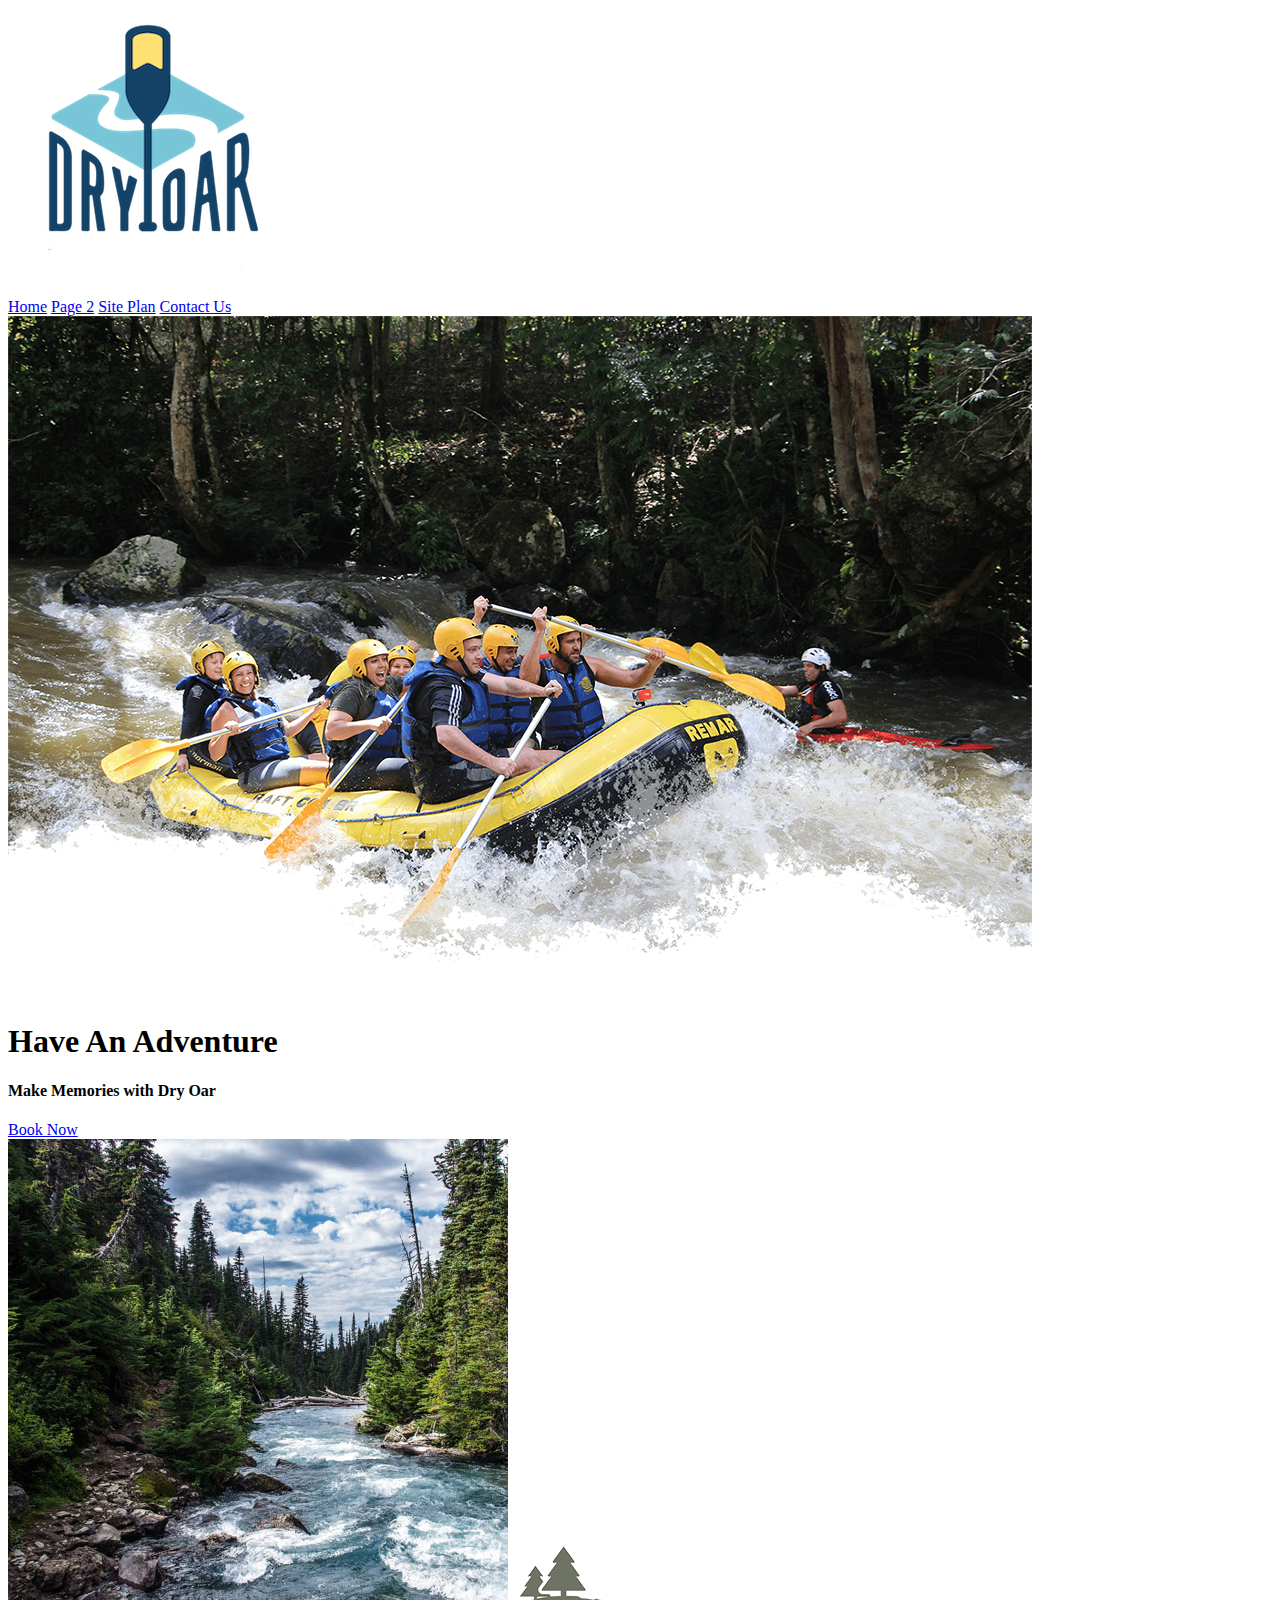
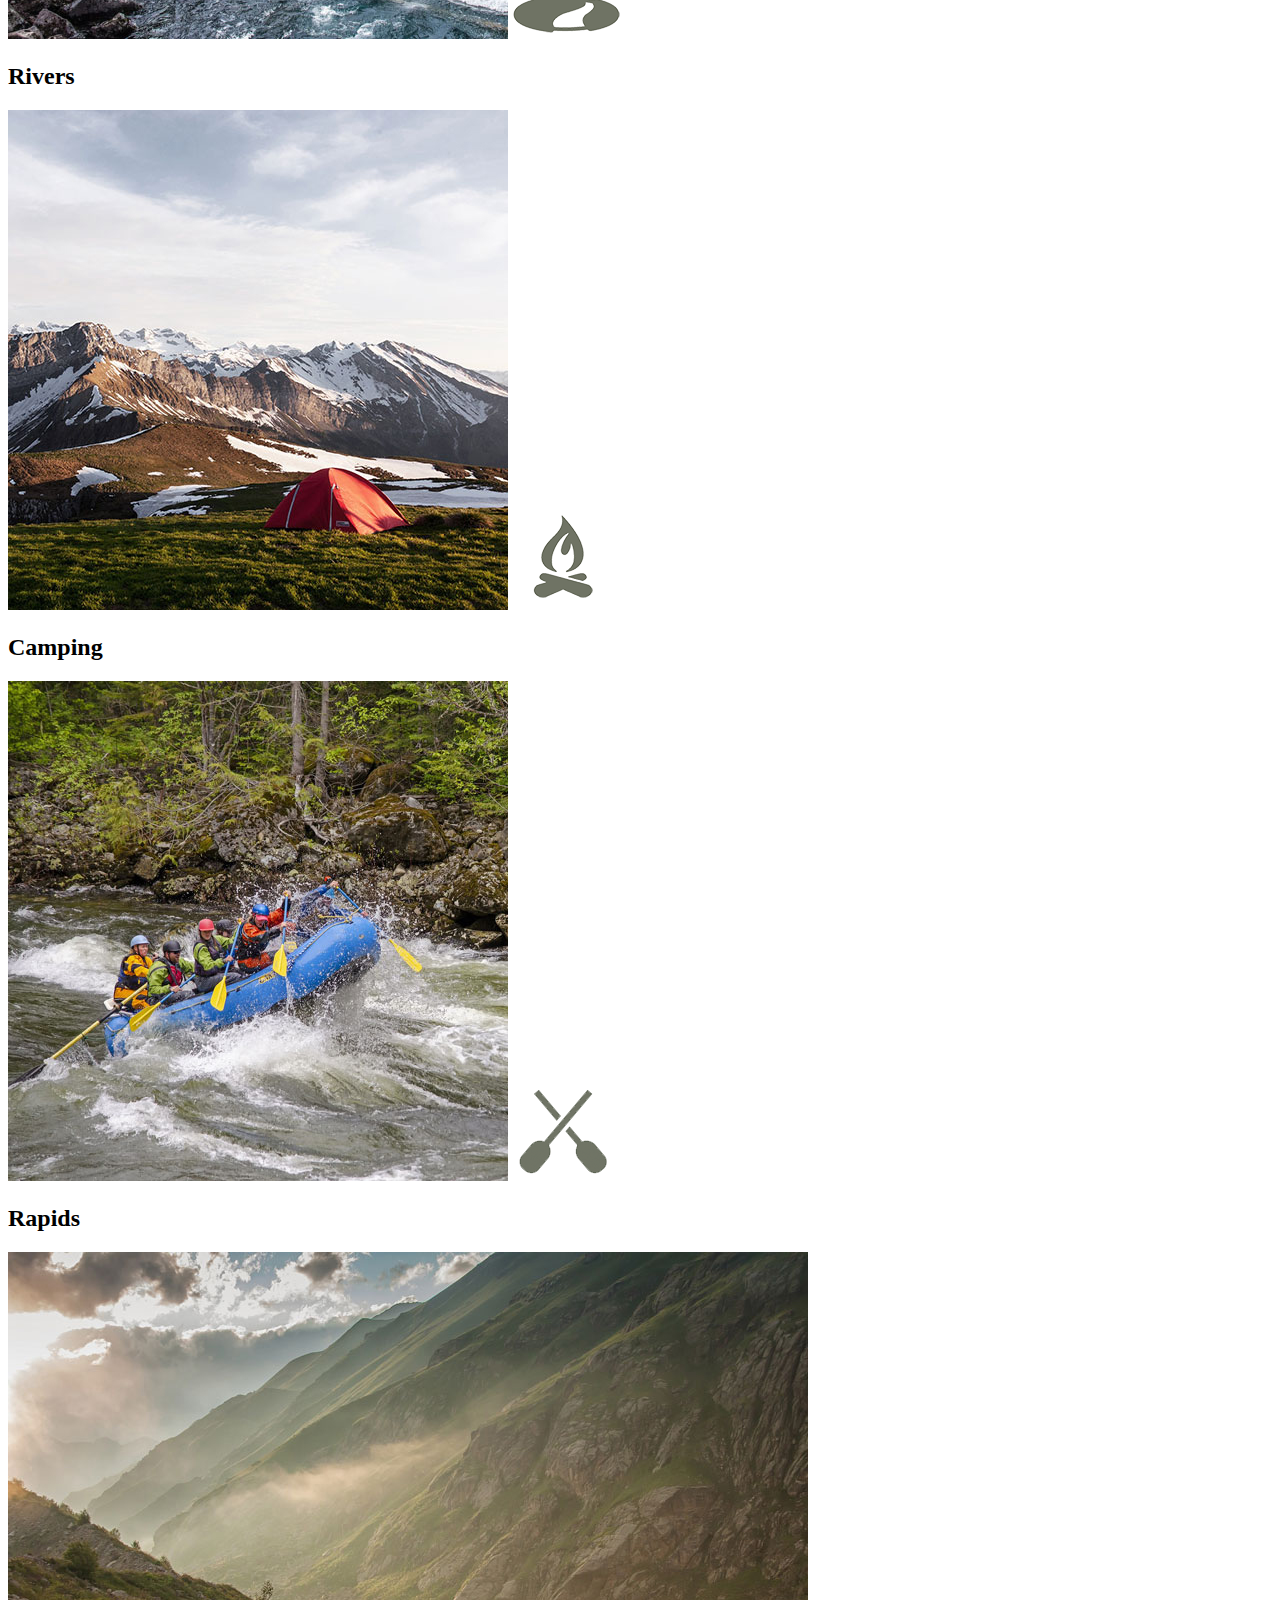
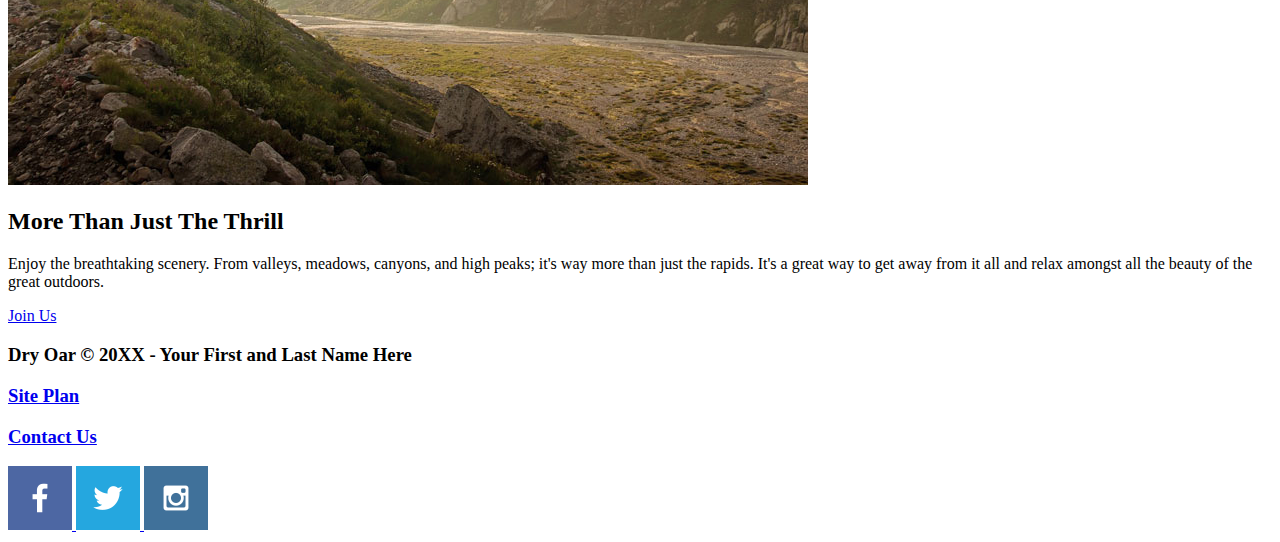
<file: index.html>
<!DOCTYPE html>
<html lang="en">
<head>
    <meta charset="UTF-8">
    <meta http-equiv="X-UA-Compatible" content="IE=edge">
    <meta name="viewport" content="width=device-width, initial-scale=1.0">
    <title>Whitewater Rafting Vacations | Dry Oar Boating | Home</title>
</head>
<body>
    <header>
        <a id="logo_link" href="index.html">
            <img class="logo" src="wwr/images/logo.png" alt="Dry Oar Logo">
        </a>
        <nav>
            <a href="index.html">Home</a>
            <a href="#">Page 2</a>
            <a href="wwr/site-plan-rafting.html">Site Plan</a>
            <a href="contactus.html">Contact Us</a>
        </nav>
    </header>
    <div id="hero">
        <div id="hero-box">
            <img id="hero-img" src="wwr/images/hero.png" alt="People enjoying white water rafting">
        </div>
        <section id="hero-msg">
            <h1 class="home-title">Have An Adventure</h1>
            <h4>Make Memories with Dry Oar</h4>
            <div class='button-box'>
                <a class='book' href="rates.html">Book Now</a>
            </div>
        </section>
    </div>
    <main class="home-grid">
        <section class="rivers-card">
            <img class="card-img" src="wwr/images/rivers.jpg" alt="river in forest">
            <img class="icon" src="wwr/images/river_icon.png" alt="river icon">
            <h2>Rivers</h2>
        </section>
        <section class="camping-card">
            <img class="card-img" src="wwr/images/camping.jpg" alt="tent in mountains">
            <img class="icon" src="wwr/images/fire_icon.png" alt="fire icon">
            <h2>Camping</h2>
        </section>
        <section class="rapids-card">
            <img class="card-img" src="wwr/images/rapids.jpg" alt="rafting boat">
            <img class="icon" src="wwr/images/oars.png" alt="oars icon">
            <h2>Rapids</h2>
        </section>
        <img class="mountains" src="wwr/images/mountains.jpg" alt="Misty mountains">
        <section class="msg">
            <h2>More Than Just The Thrill</h2>
            <p>Enjoy the breathtaking scenery. From valleys, meadows, canyons, and high peaks; it's way more than just the rapids. It's a great way to get away from it all and relax amongst all the beauty of the great outdoors. </p>
            <a class='join' href="rivers.html">Join Us</a>
        </section>
    </main>
    <footer>
        <h3>Dry Oar &copy; 20XX - Your First and Last Name Here</h3>
        <h3><a href="site-plan-rafting.html">Site Plan</a></h3>
        <h3><a href="contactus.html">Contact Us</a></h3>
        <div class="social">
            <a href="https://facebook.com">
                <img src="wwr/images/facebook.png" alt="fb icon">
            </a>
            <a href="https://twitter.com">
                <img src="wwr/images/twitter.png" alt="twitter icon">
            </a>
            <a href="https://instagram.com">
                <img src="wwr/images/instagram.png" alt="instagram icon">
            </a>
        </div>
    </footer>
</body>
</html>
</file>
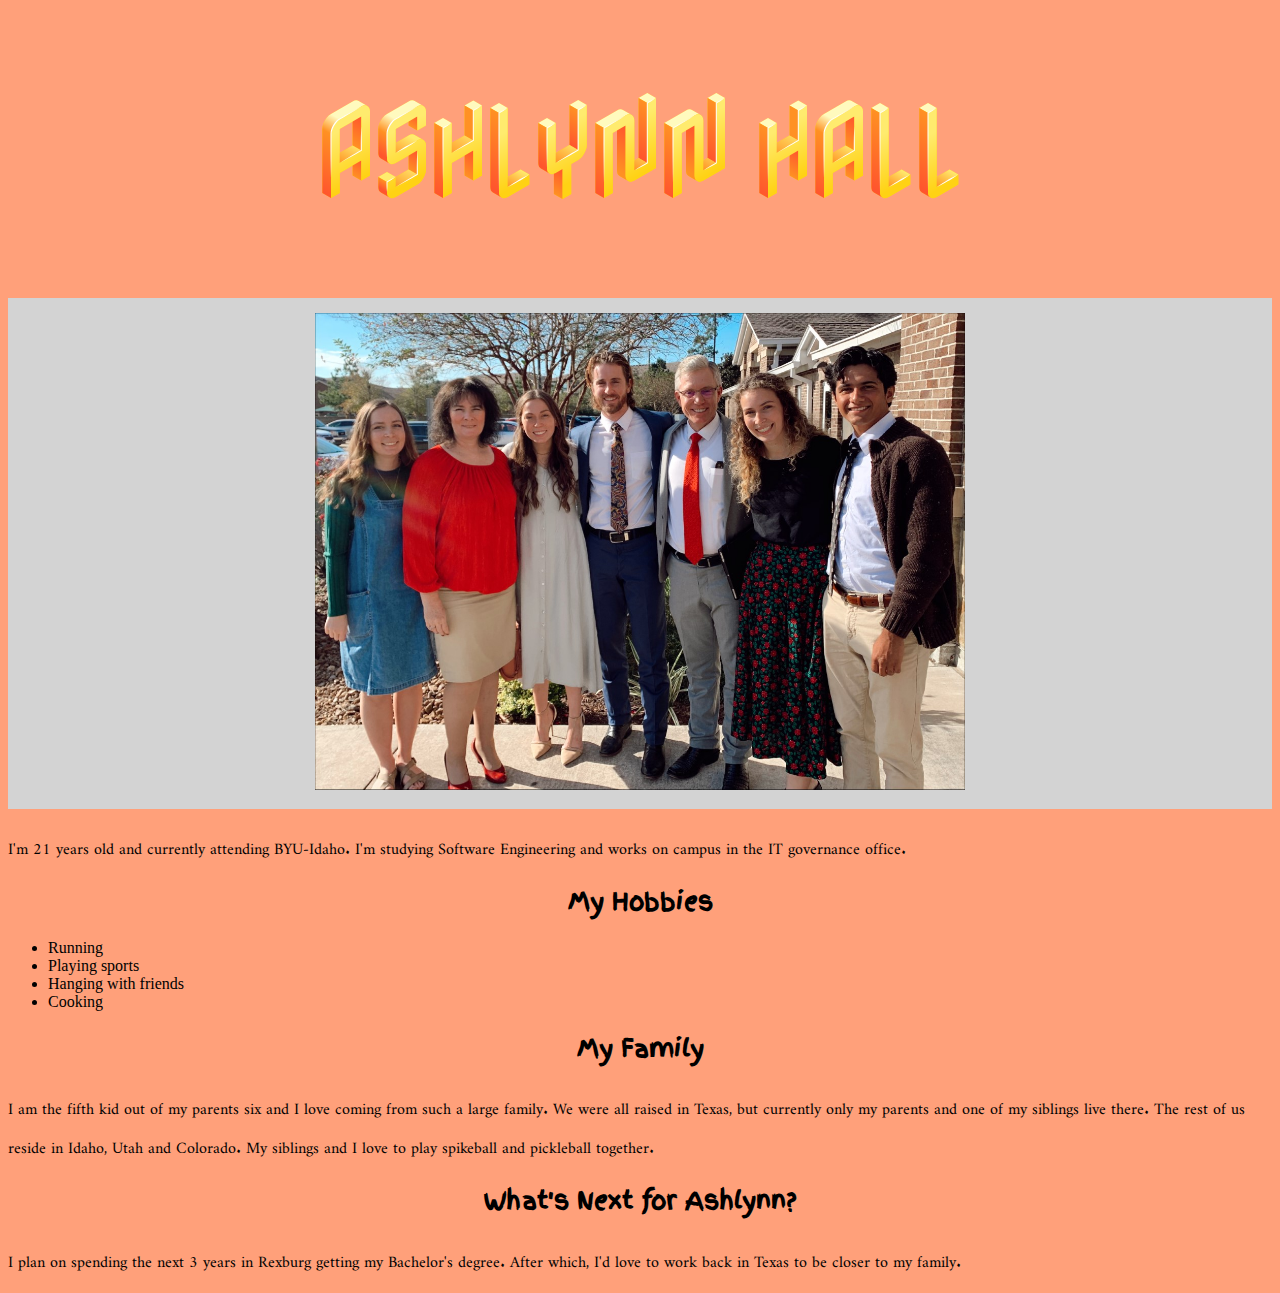
<file: aboutme/index.html>
<!DOCTYPE html>
<html lang="en">
<head>
    <meta charset="UTF-8">
    <meta http-equiv="X-UA-Compatible" content="IE=edge">
    <meta name="viewport" content="width=device-width, initial-scale=1.0">
    <title>Ashlynn Hall</title>
    <link rel="stylesheet" href="styles/styles.css">
</head>
<body>
    <h1>ASHLYNN HALL</h1>
    <div>
        <img class="familypic" img src="images/Family.jpg" alt="Ashlynn's Family">
    </div>
    <p>I'm 21 years old and currently attending BYU-Idaho. I'm studying Software Engineering and works on campus in the IT governance office.</p>
    <h2>My Hobbies</h2>
    <ul>
        <li>Running</li>
        <li>Playing sports</li>
        <li>Hanging with friends</li>
        <li>Cooking</li>
    </ul>
    <h2>My Family</h2>
    <p>I am the fifth kid out of my parents six and I love coming from such a large family. We were all raised in Texas, but currently only my parents and one of my siblings live there. The rest of us reside in Idaho, Utah and Colorado. My siblings and I love to play spikeball and pickleball together.</p>
    <h2>What's Next for Ashlynn?</h2>
    <p>I plan on spending the next 3 years in Rexburg getting my Bachelor's degree. After which, I'd love to work back in Texas to be closer to my family. </p>
</body>
</html>
</file>
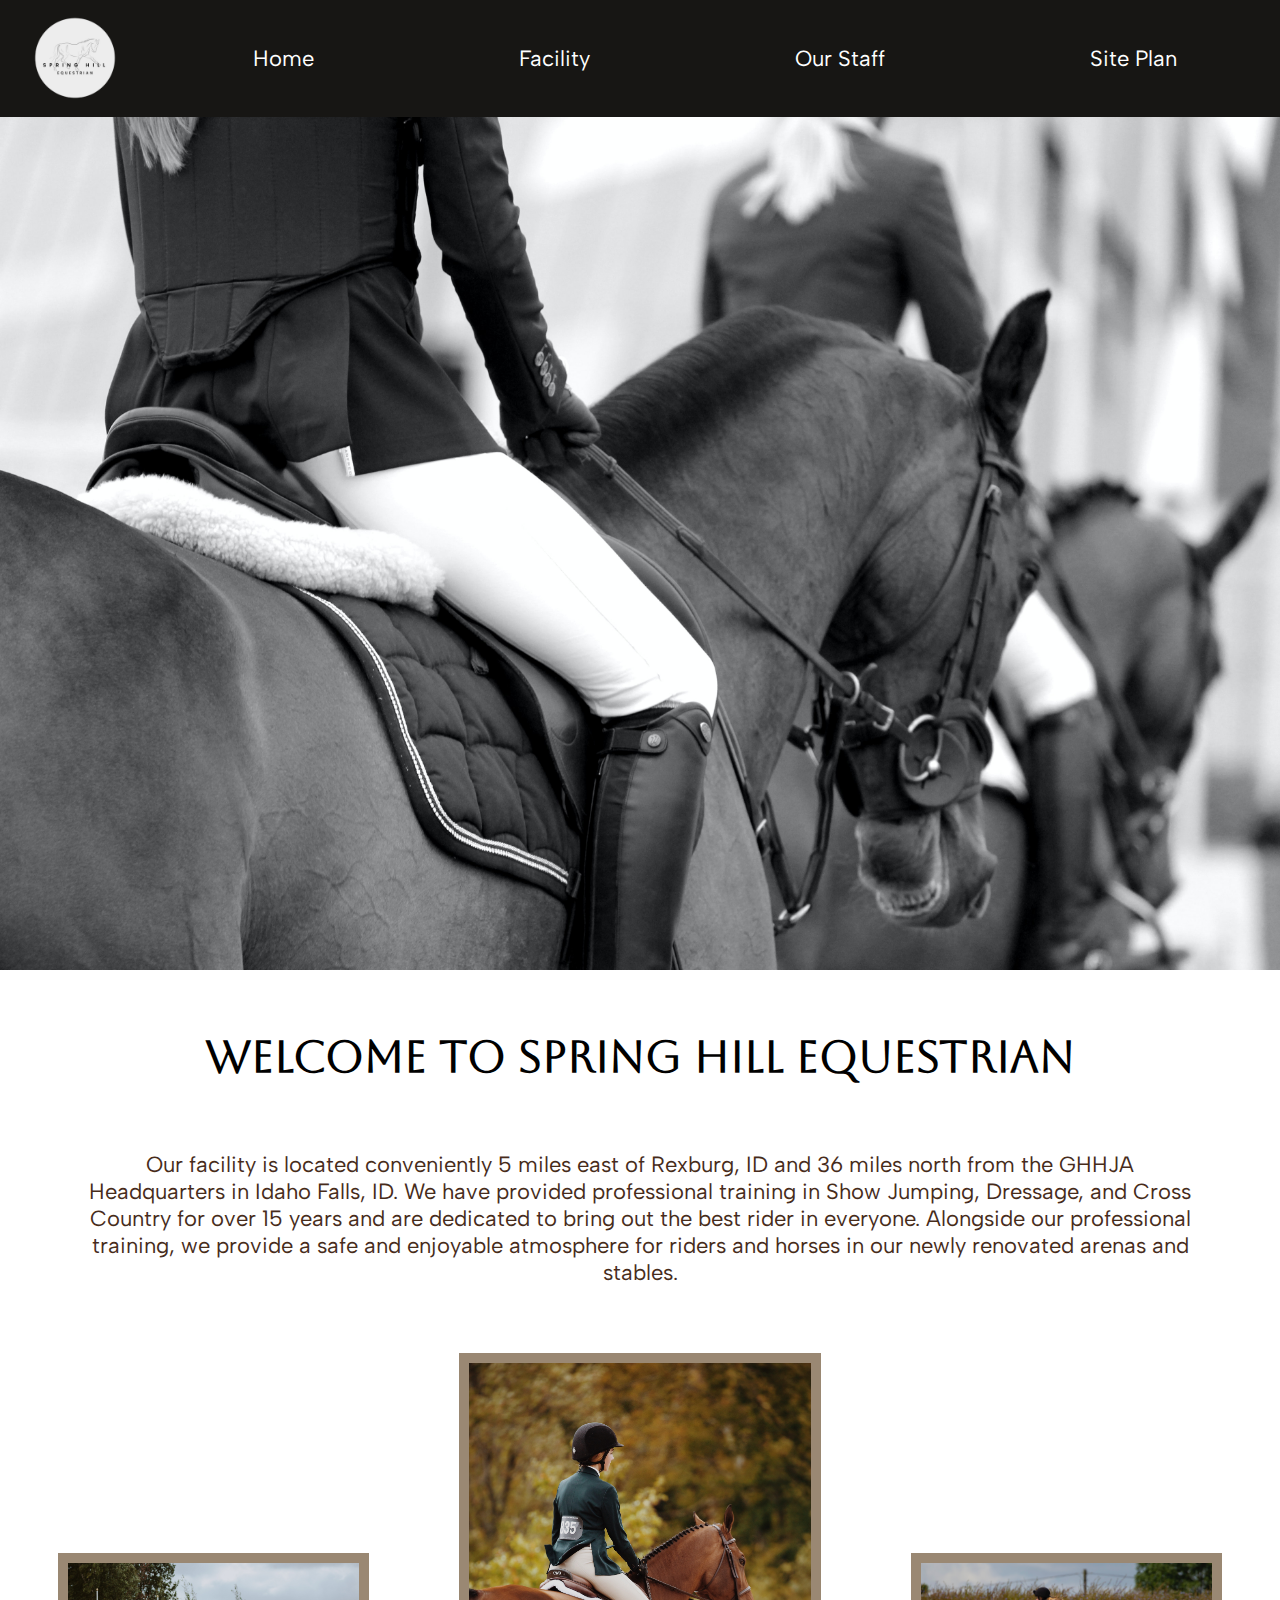
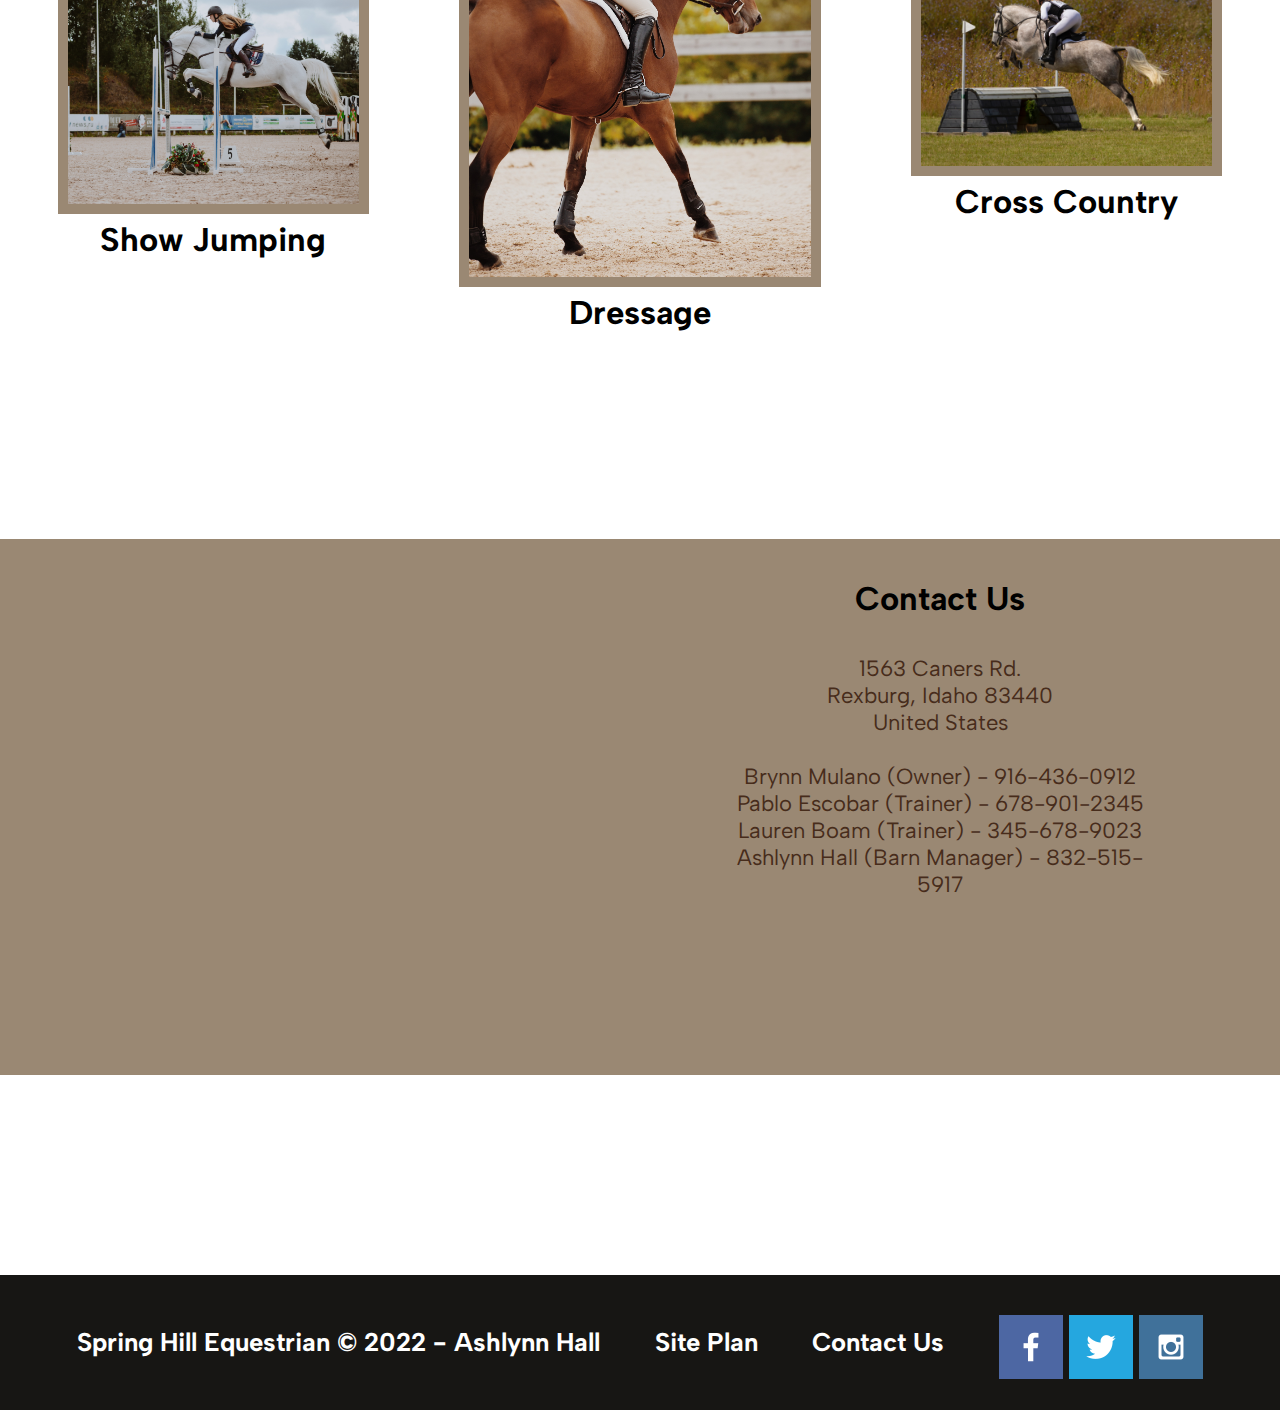
<file: equestrian/index.html>
<!DOCTYPE html>
<html lang="en">
<head>
    <meta charset="UTF-8">
    <meta http-equiv="X-UA-Compatible" content="IE=edge">
    <meta name="viewport" content="width=device-width, initial-scale=1.0">
    <title>Spring Hill Equestrian</title>
    <link rel="stylesheet" href="styles/style.css">
</head>
<body>
    <header>
        <a id="logo_link" href="index.html">
            <img class="logo" src="images/logo.png" alt="Spring Hill Stables">
        </a>
        <nav>
            <a href="index.html">Home</a>
            <a href="facility.html">Facility</a>
            <a href="our-staff.html">Our Staff</a>
            <a href="site-plan.html">Site Plan</a>
        </nav>
    </header>
    <div id="horse">
        <img id="horse-img" src="images/sideview.jpg" alt="Horse saddle and boot">
    </div>
    <h1>Welcome to Spring Hill Equestrian</h1>
    <p>Our facility is located conveniently 5 miles east of Rexburg, ID and 36 miles north from the GHHJA Headquarters in Idaho Falls, ID. We have provided professional training in Show Jumping, Dressage, and Cross Country for over 15 years and are dedicated to bring out the best rider in everyone. Alongside our professional training, we provide a safe and enjoyable atmosphere for riders and horses in our newly renovated arenas and stables.</p>
    <main class="home-grid">
        <section class="jumping">
            <img class="card-img" src="images/whitehorsejumping.jpg" alt="White horse show jumping">
            <h2>Show Jumping</h2>
        </section>
        <section class="Dressage">
            <img class="card-img" src="images/horseshow.jpg" alt="Dressage">
            <h2>Dressage</h2>
        </section>
        <section class="crosscountry">
            <img class="card-img" src="images/eventing.jpg" alt="Cross country jumping">
            <h2>Cross Country</h2>
        </section>
    </main>
    <main class="pre-footer">
        <section class="map">
            <iframe src="https://www.google.com/maps/embed?pb=!1m14!1m12!1m3!1d30271.661416785224!2d-111.72335835326986!3d43.778004646931045!2m3!1f0!2f0!3f0!3m2!1i1024!2i768!4f13.1!5e0!3m2!1sen!2sus!4v1668886241270!5m2!1sen!2sus" width="600" height="450" style="border:0;" allowfullscreen="" loading="lazy" referrerpolicy="no-referrer-when-downgrade"></iframe>
        </section>
        <section class="contact-us">
            <h2>Contact Us</h2>
            <p>
                1563 Caners Rd.<br>
                Rexburg, Idaho 83440<br>
                United States<br><br>

                Brynn Mulano (Owner) - 916-436-0912<br>
                Pablo Escobar (Trainer) - 678-901-2345<br>
                Lauren Boam (Trainer) - 345-678-9023<br>
                Ashlynn Hall (Barn Manager) - 832-515-5917
            </p>
        </section>
    </main>
    <footer>
        <h3>Spring Hill Equestrian &copy; 2022 - Ashlynn Hall</h3>
            <h3><a href="site-plan.html">Site Plan</a></h3>
            <h3><a href="contactus.html">Contact Us</a></h3>
            <div class="social">
                <a href="https://facebook.com" target="_blank">
                    <img src="images/facebook.png" alt="fb icon">
                </a>
                <a href="https://twitter.com" target="_blank">
                    <img src="images/twitter.png" alt="twitter icon">
                </a>
                <a href="https://instagram.com" target="_blank">
                    <img src="images/instagram.png" alt="instagram icon">
                </a>
    </footer>
</body>
</html>
</file>
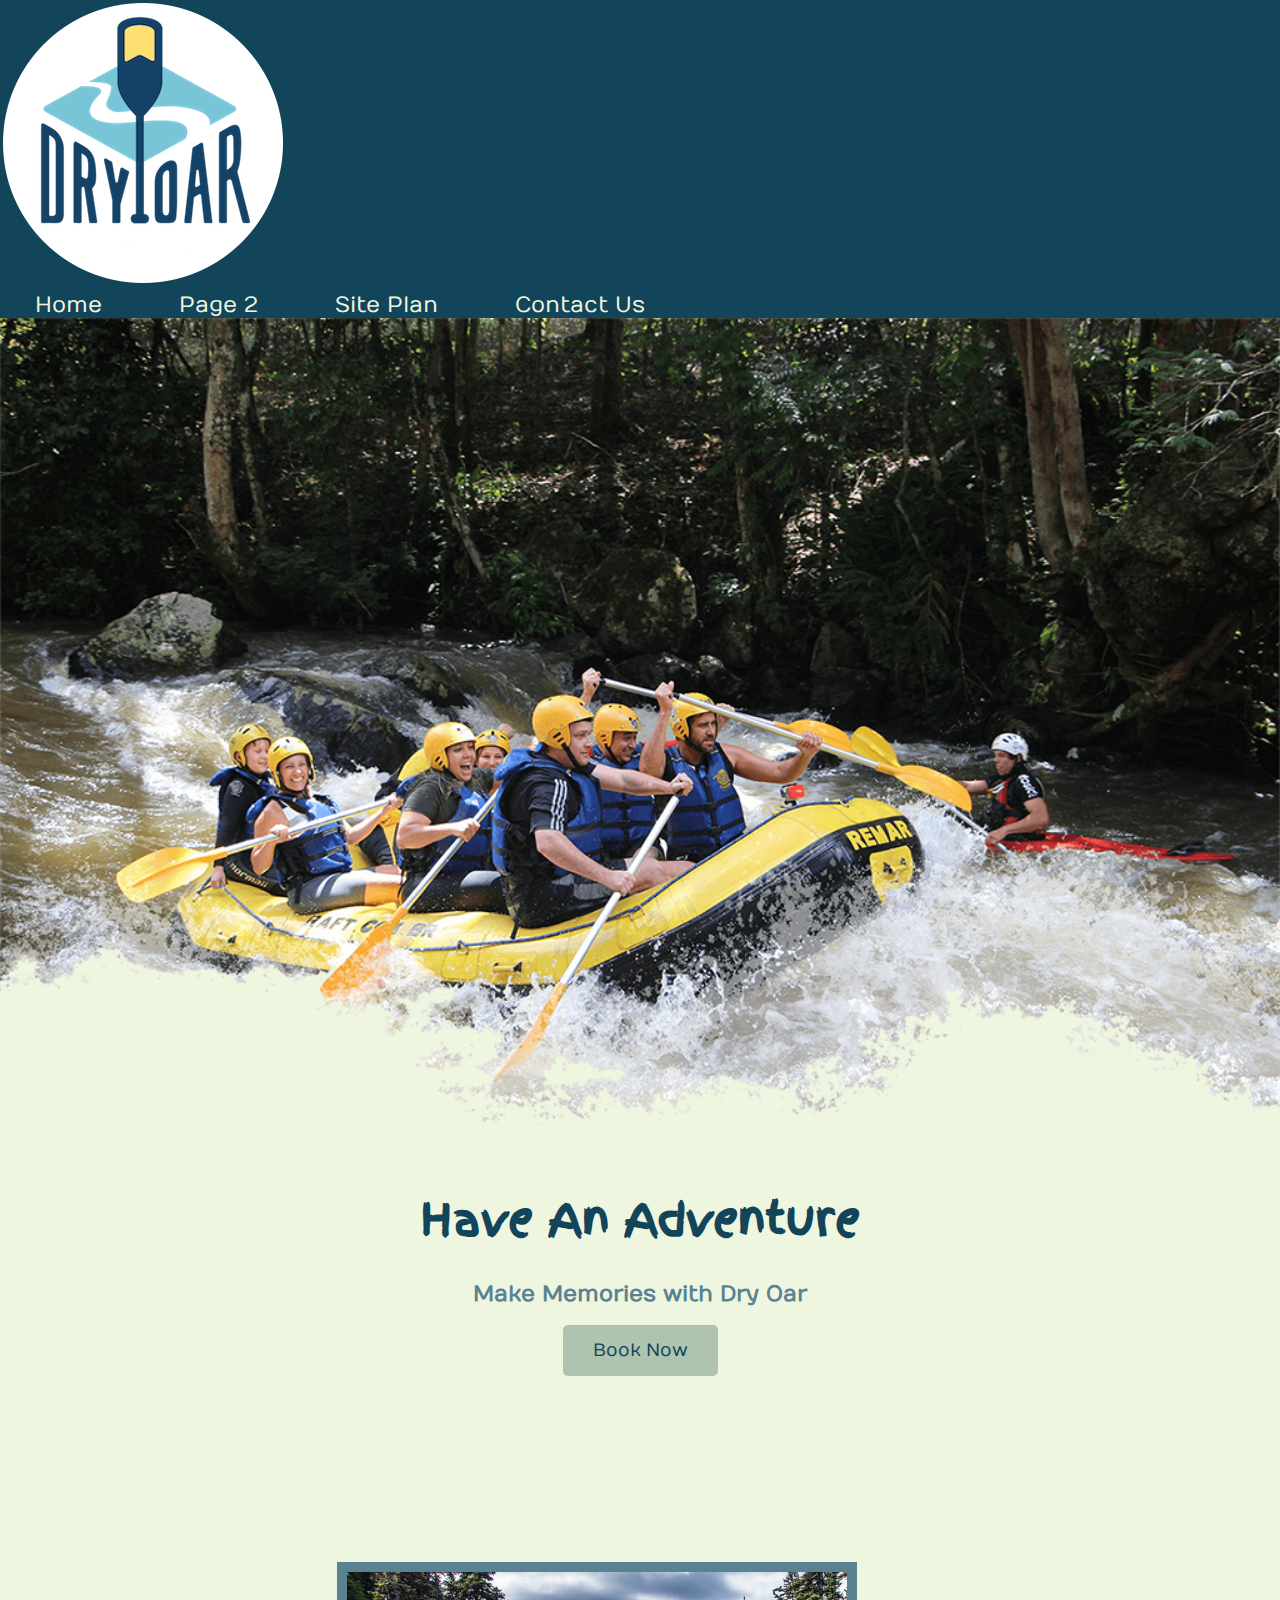
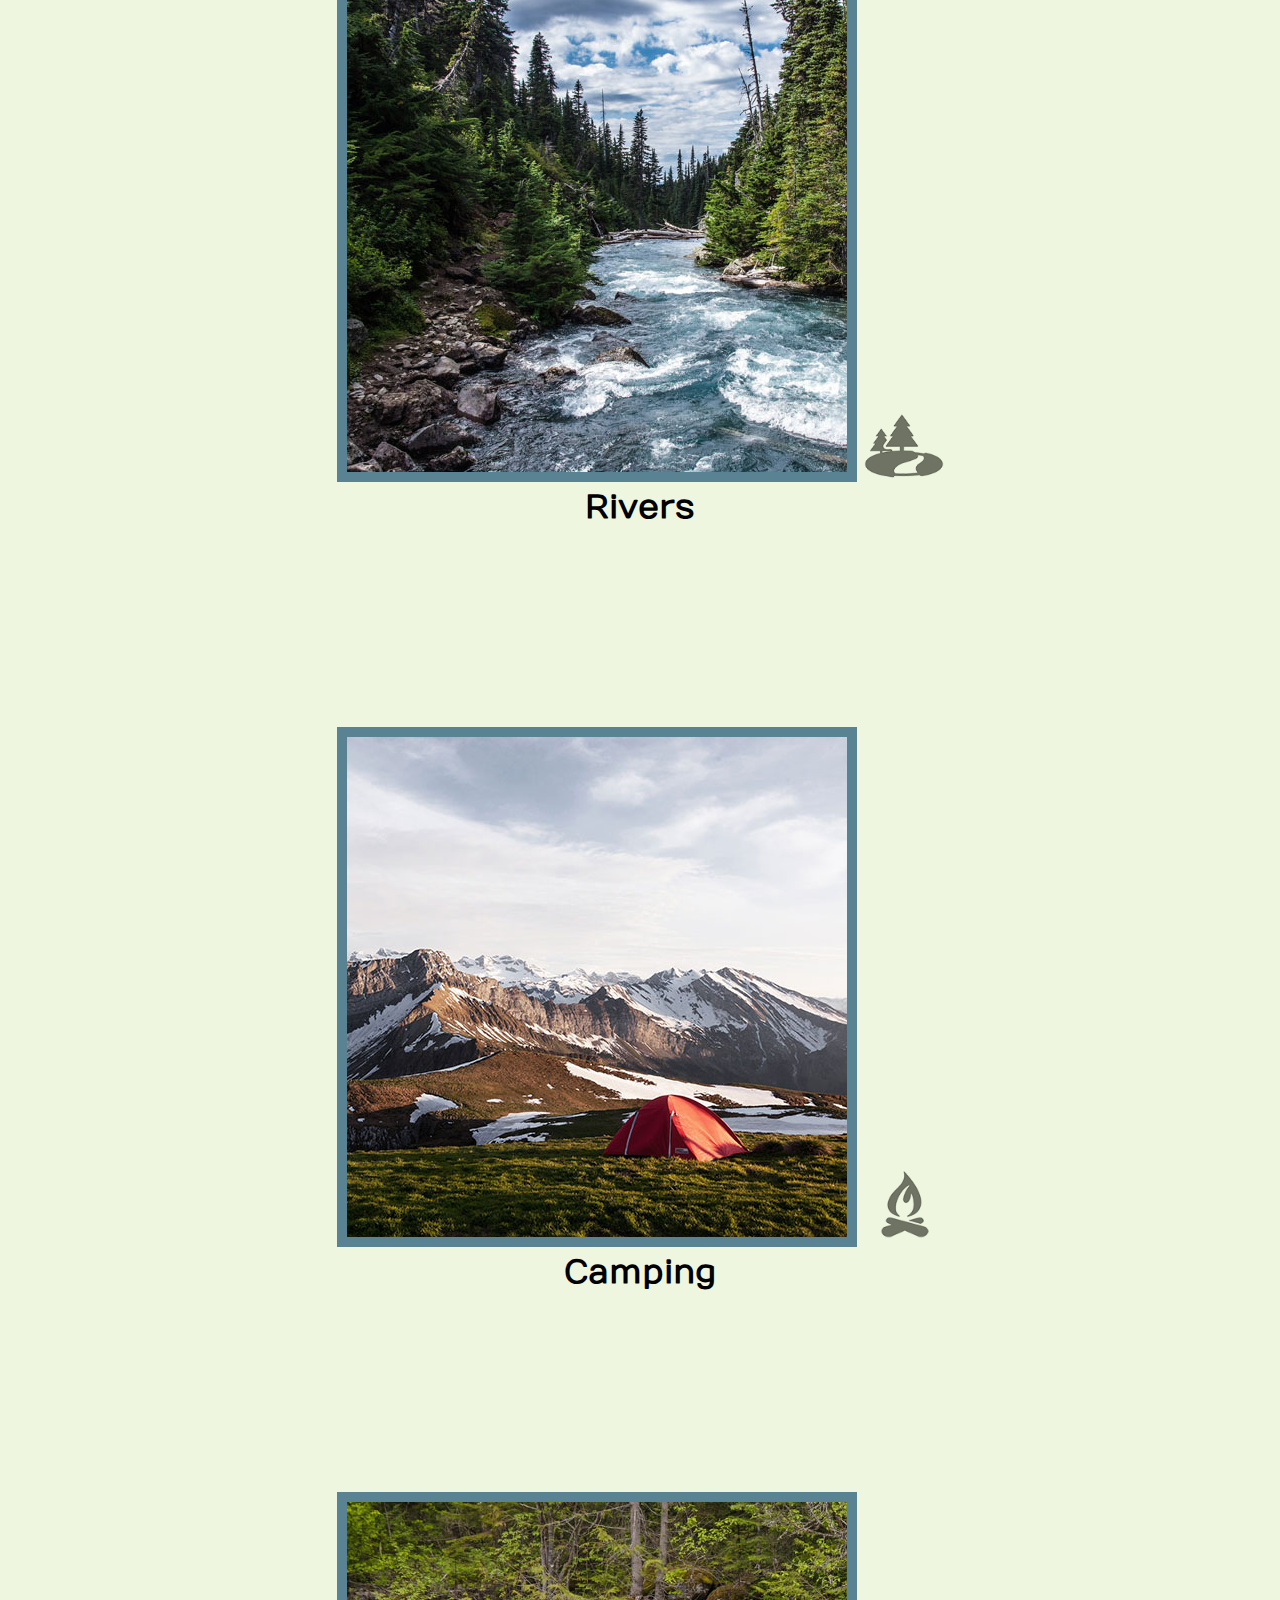
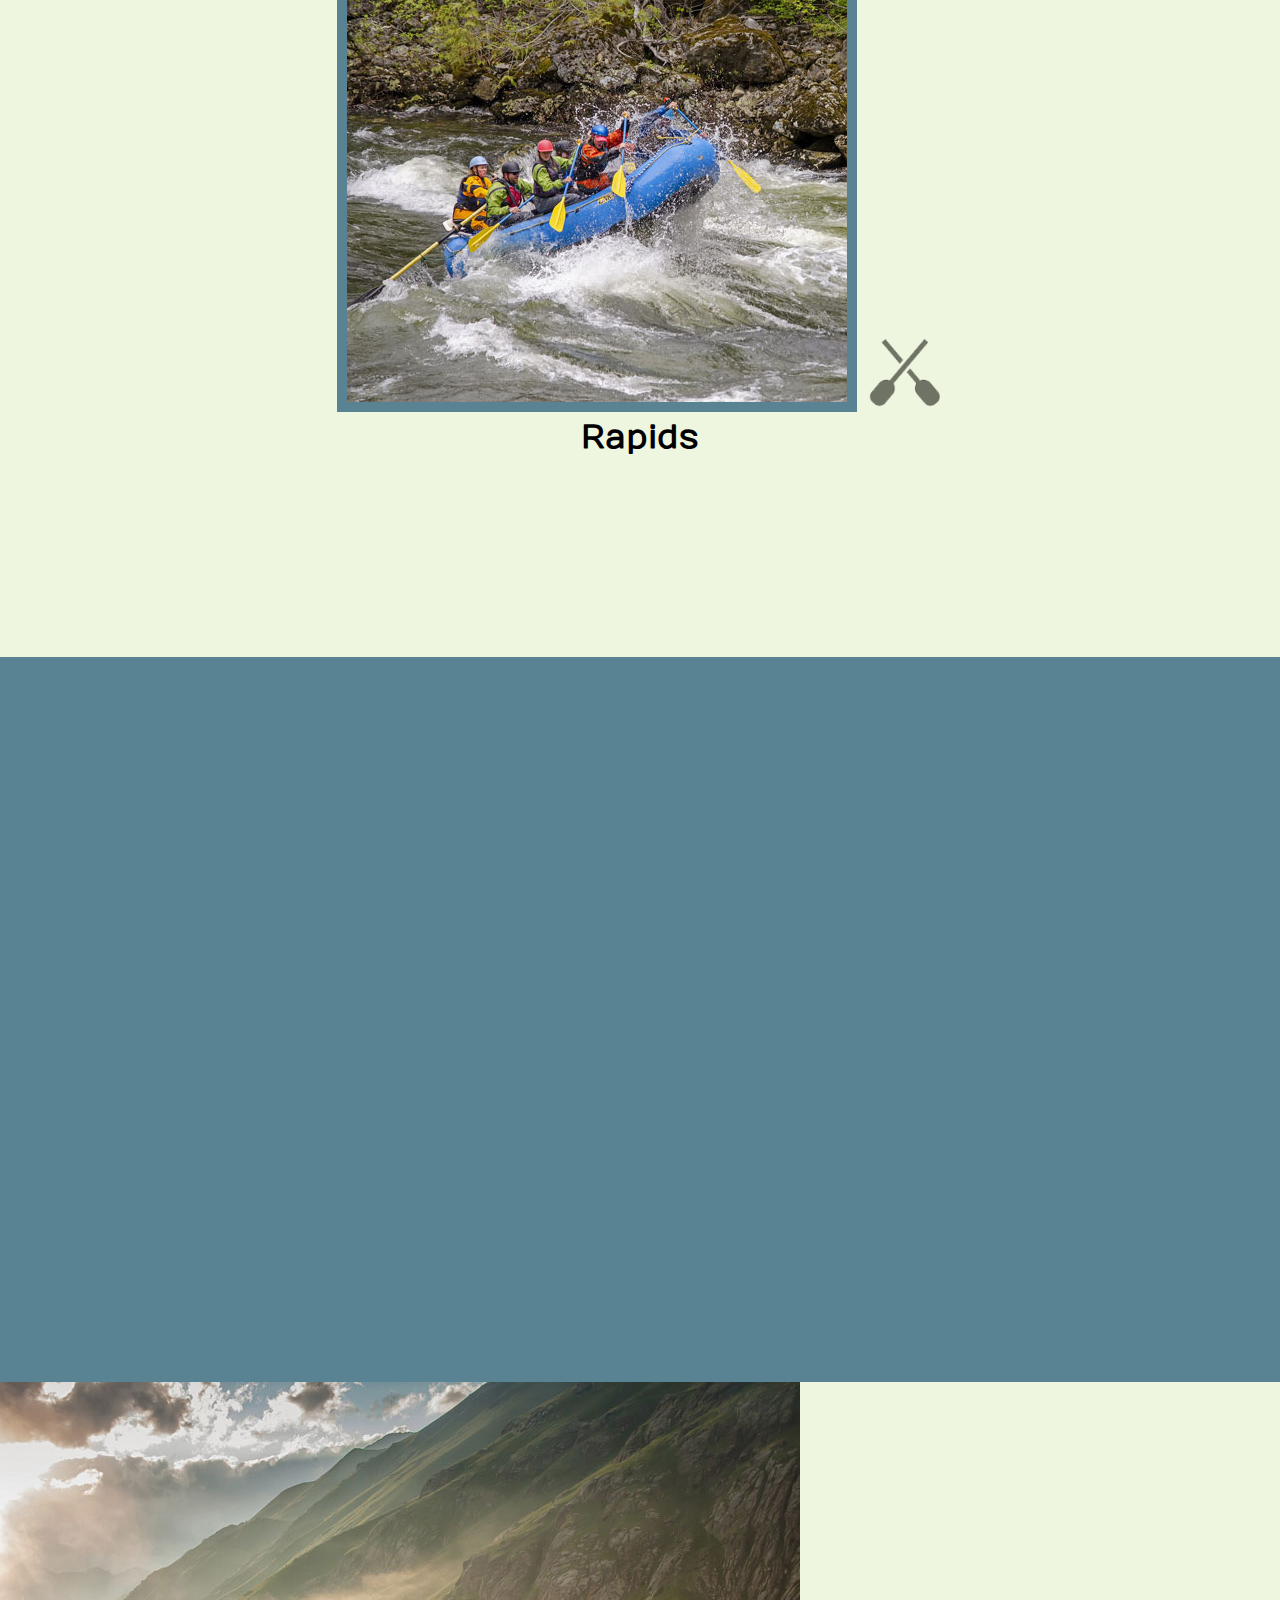
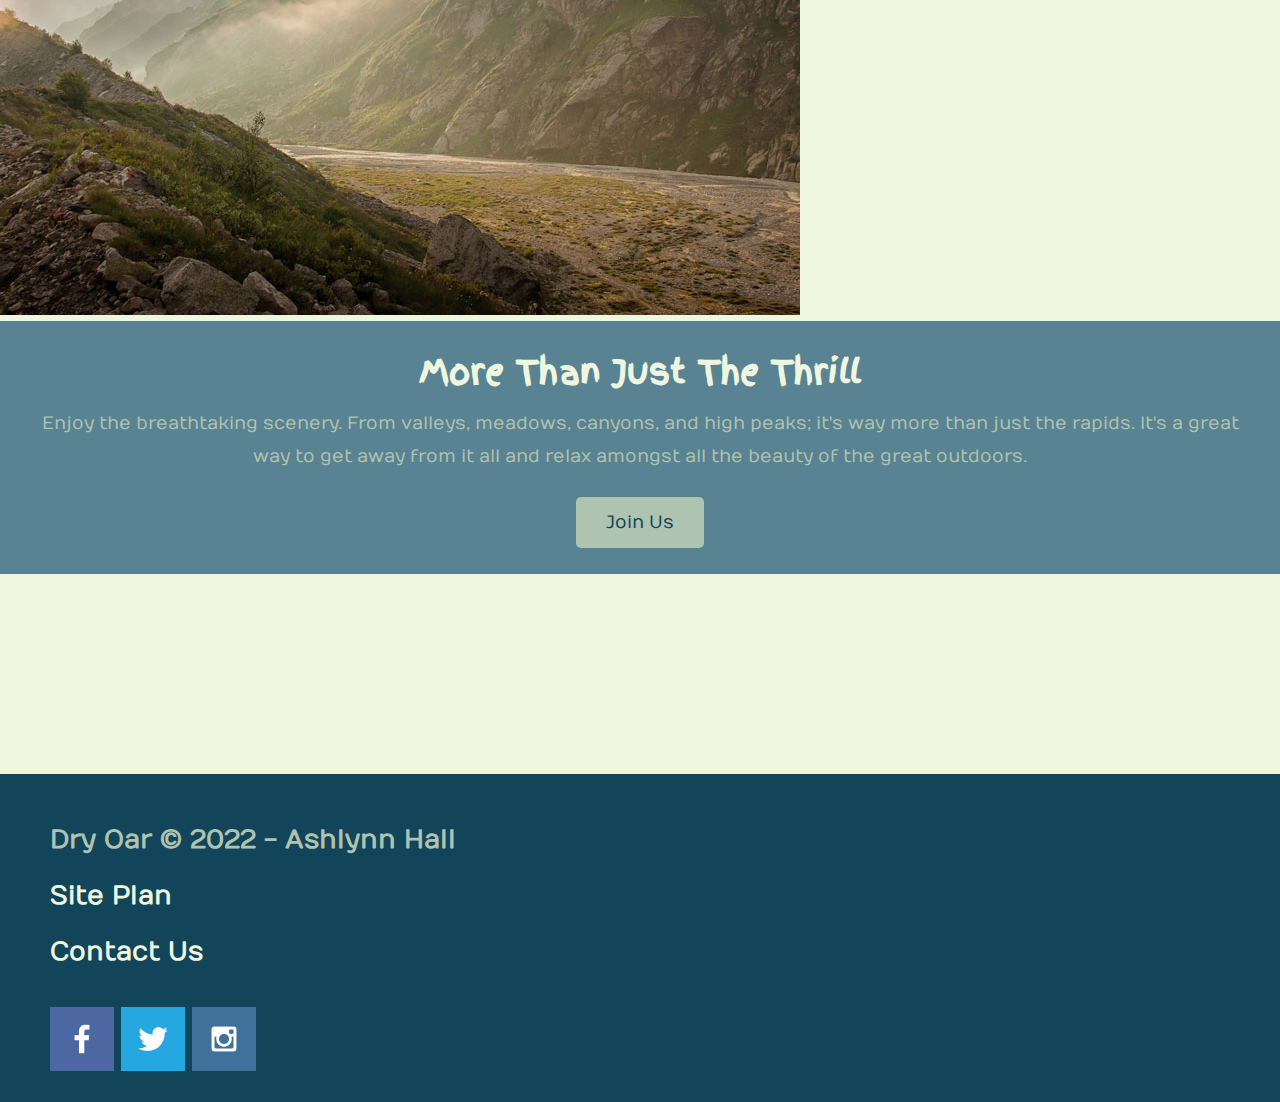
<file: og_wwr2/index.html>
<!DOCTYPE html>
<html lang="en">
<head>
    <meta charset="UTF-8">
    <meta http-equiv="X-UA-Compatible" content="IE=edge">
    <meta name="viewport" content="width=device-width, initial-scale=1.0">
    <title>Whitewater Rafting Vacations | Dry Oar Boating | Home</title>
    <link rel="stylesheet" href="styles/style.css">
</head>
<body>
    <div id="content">
        <header>
            <a id="logo_link" href="index.html">
                <img class="logo" src="images/logo.png" alt="Dry Oar Logo">
            </a>
            <nav>
                <a href="index.html">Home</a>
                <a href="#">Page 2</a>
                <a href="site-plan-rafting.html">Site Plan</a>
                <a href="contactus.html">Contact Us</a>
            </nav>
        </header>
        <div id="hero">
            <div id="hero-box">
                <img id="hero-img" src="images/hero.png" alt="People enjoying white water rafting">
            </div>
            <section id="hero-msg">
                <h1 class="home-title">Have An Adventure</h1>
                <h4>Make Memories with Dry Oar</h4>
                <div class='button-box'>
                    <a class='book' href="rates.html">Book Now</a>
                </div>
            </section>
        </div>
        <main class="home-grid">
            <section class="rivers-card">
                <img class="card-img" src="images/rivers.jpg" alt="river in forest">
                <img class="icon" src="images/river_icon.png" alt="river icon">
                <h2>Rivers</h2>
            </section>
            <section class="camping-card">
                <img class="card-img" src="images/camping.jpg" alt="tent in mountains">
                <img class="icon" src="images/fire_icon.png" alt="fire icon">
                <h2>Camping</h2>
            </section>
            <section class="rapids-card">
                <img class="card-img" src="images/rapids.jpg" alt="rafting boat">
                <img class="icon" src="images/oars.png" alt="oars icon">
                <h2>Rapids</h2>
            </section>
            <div id="background"></div>
            <img class="mountains" src="images/mountains.jpg" alt="Misty mountains">
            <section class="msg">
                <h2>More Than Just The Thrill</h2>
                <p>Enjoy the breathtaking scenery. From valleys, meadows, canyons, and high peaks; it's way more than just the rapids. It's a great way to get away from it all and relax amongst all the beauty of the great outdoors. </p>
                <a class='join' href="rivers.html">Join Us</a>
            </section>
        </main>
        <footer>
            <h3>Dry Oar &copy; 2022 - Ashlynn Hall</h3>
            <h3><a href="site-plan-rafting.html">Site Plan</a></h3>
            <h3><a href="contactus.html">Contact Us</a></h3>
            <div class="social">
                <a href="https://facebook.com" target="_blank">
                    <img src="images/facebook.png" alt="fb icon">
                </a>
                <a href="https://twitter.com" target="_blank">
                    <img src="images/twitter.png" alt="twitter icon">
                </a>
                <a href="https://instagram.com" target="_blank">
                    <img src="images/instagram.png" alt="instagram icon">
                </a>
            </div>
        </footer>
    </div>
</body>
</html>
</file>
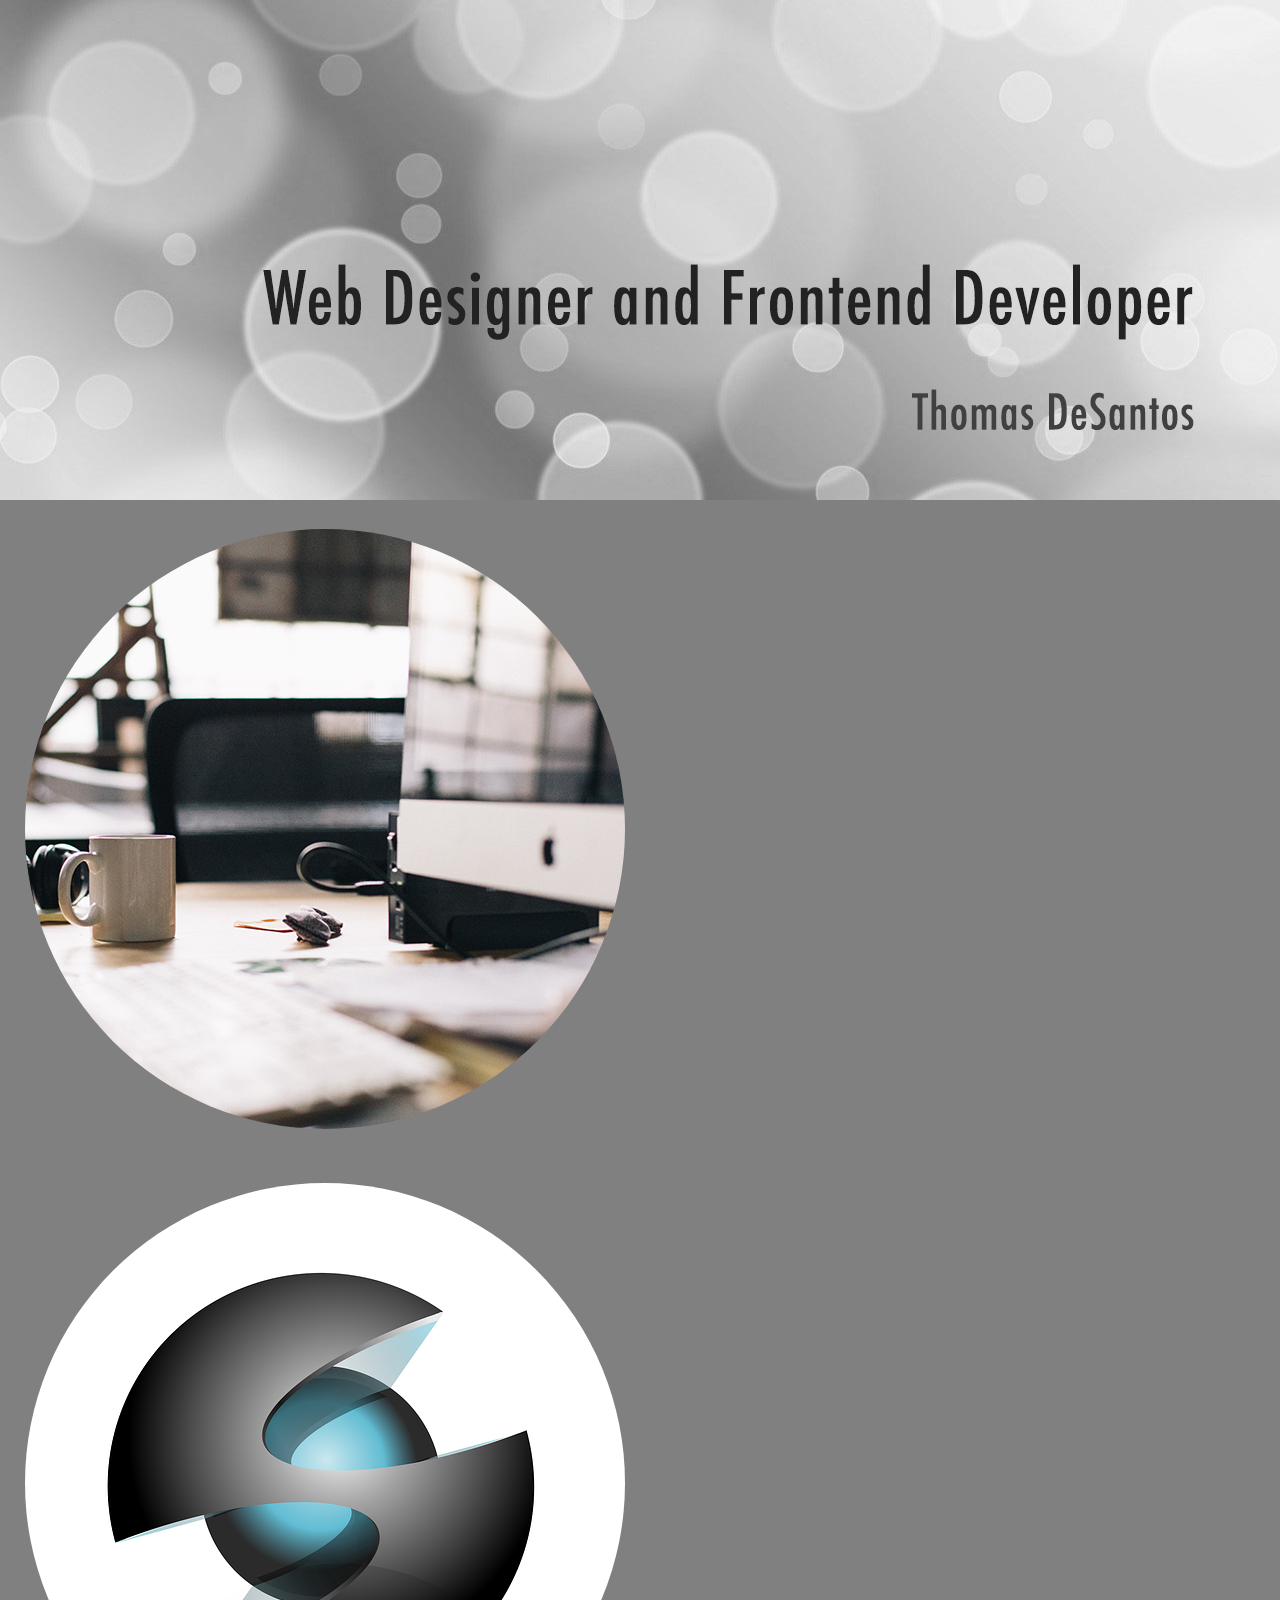
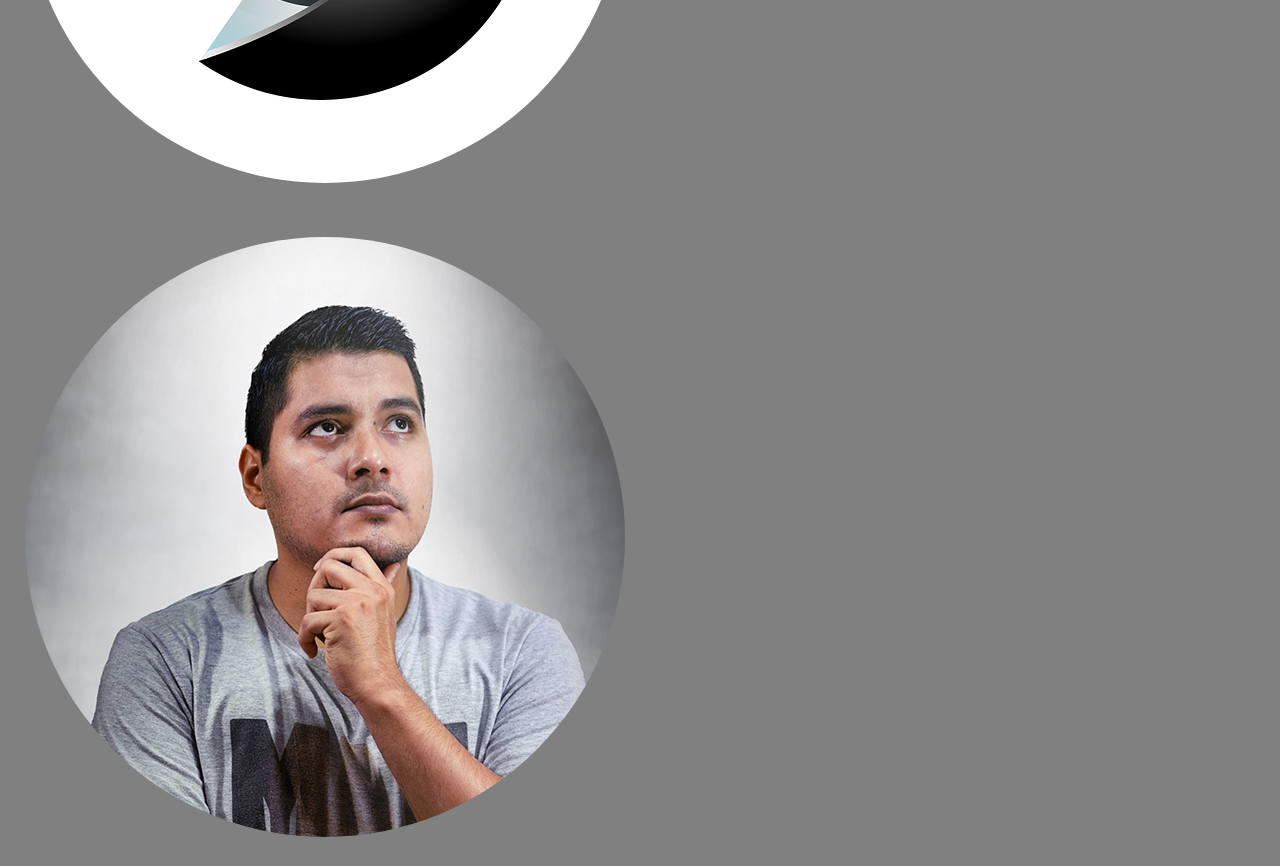
<file: w5_ice/index.html>
<!DOCTYPE html>
<html lang="en">
<head>
    <meta charset="UTF-8">
    <meta http-equiv="X-UA-Compatible" content="IE=edge">
    <meta name="viewport" content="width=device-width, initial-scale=1.0">
    <title>W5 Ice Challenge</title>
    <link rel="stylesheet" href="styles/styles.css">
</head>
<body>
    <div>
        <img class="top_photo" src="images/w05_circles.jpg" alt="Main Page Quote">
        <img class="left_photo" src="images/w05_ice_image_desk.jpg" alt="Desk">
        <img class="center_photo" src="images/w05_ice_image_graphic.png" alt="Logo">
        <img class="right_photo" src="images/w05_ice_image_person.jpg" alt="Person">
    </div>
</body>
</html>
</file>
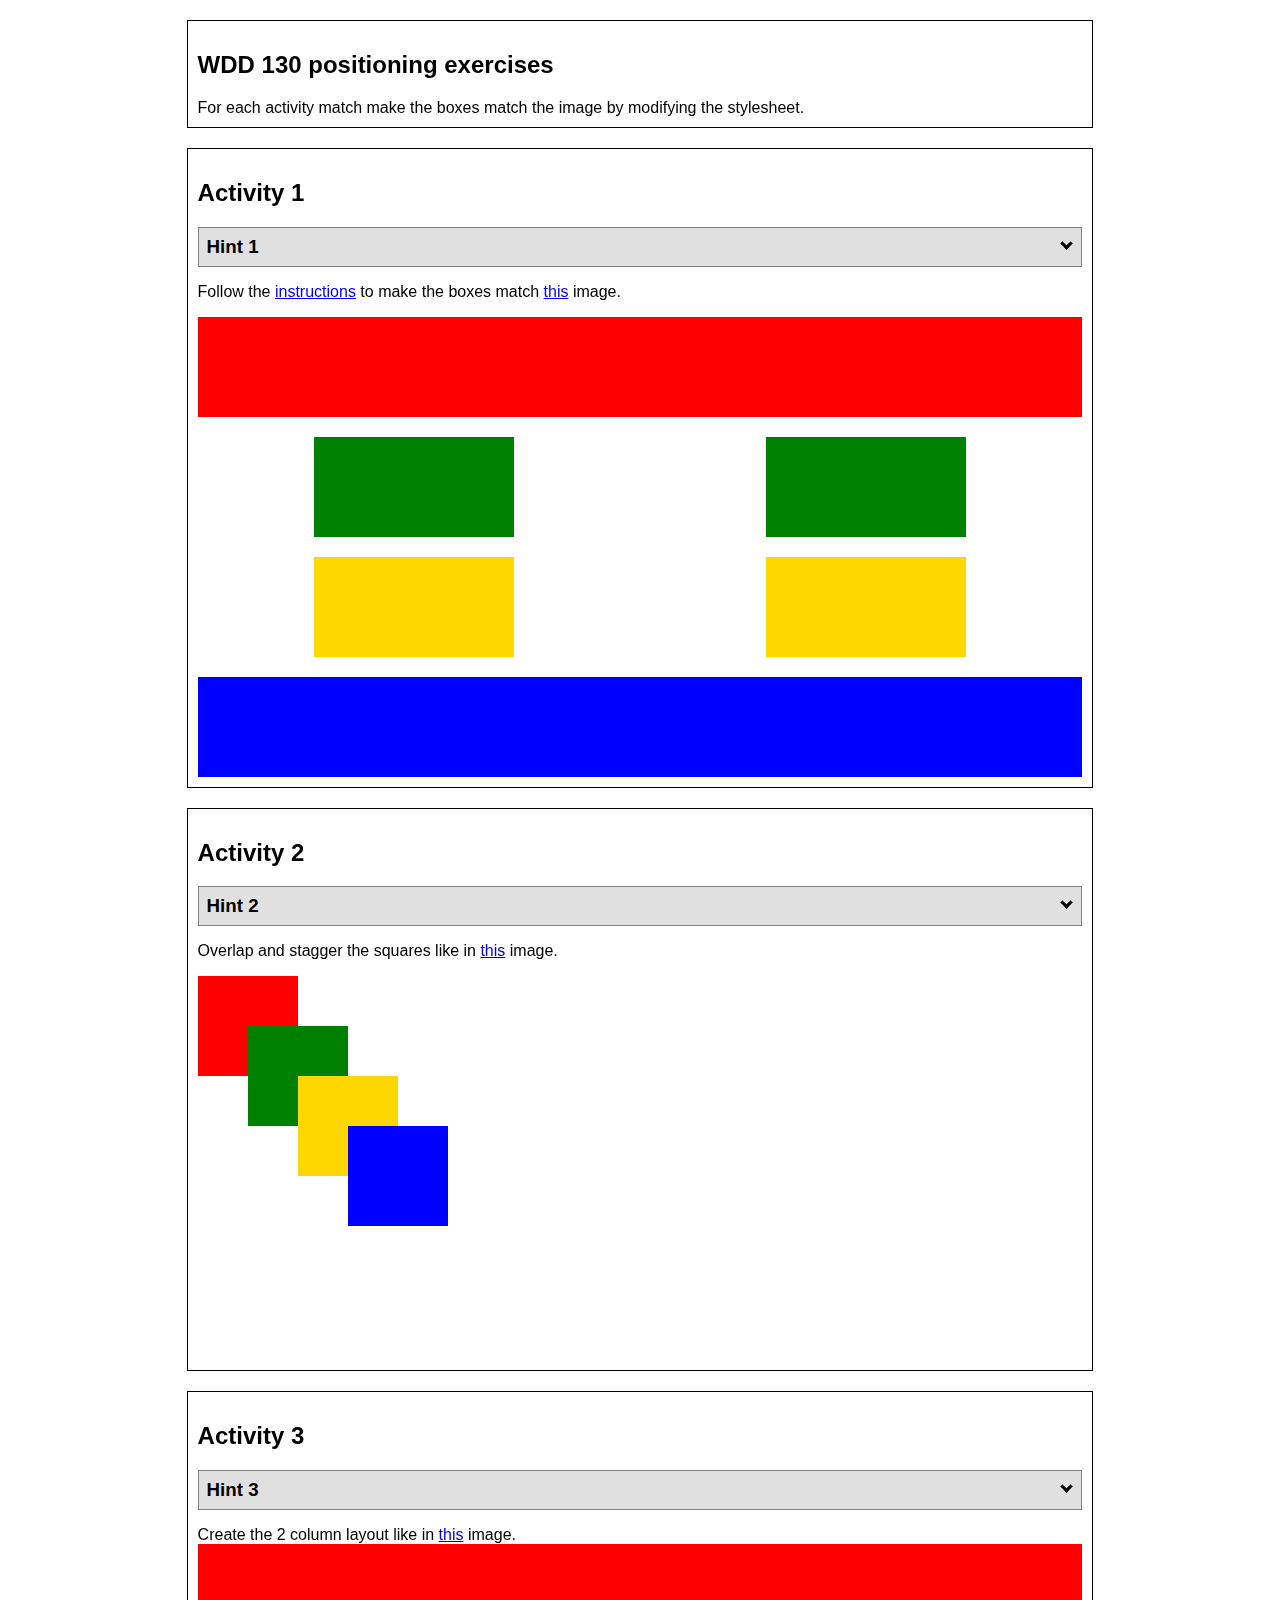
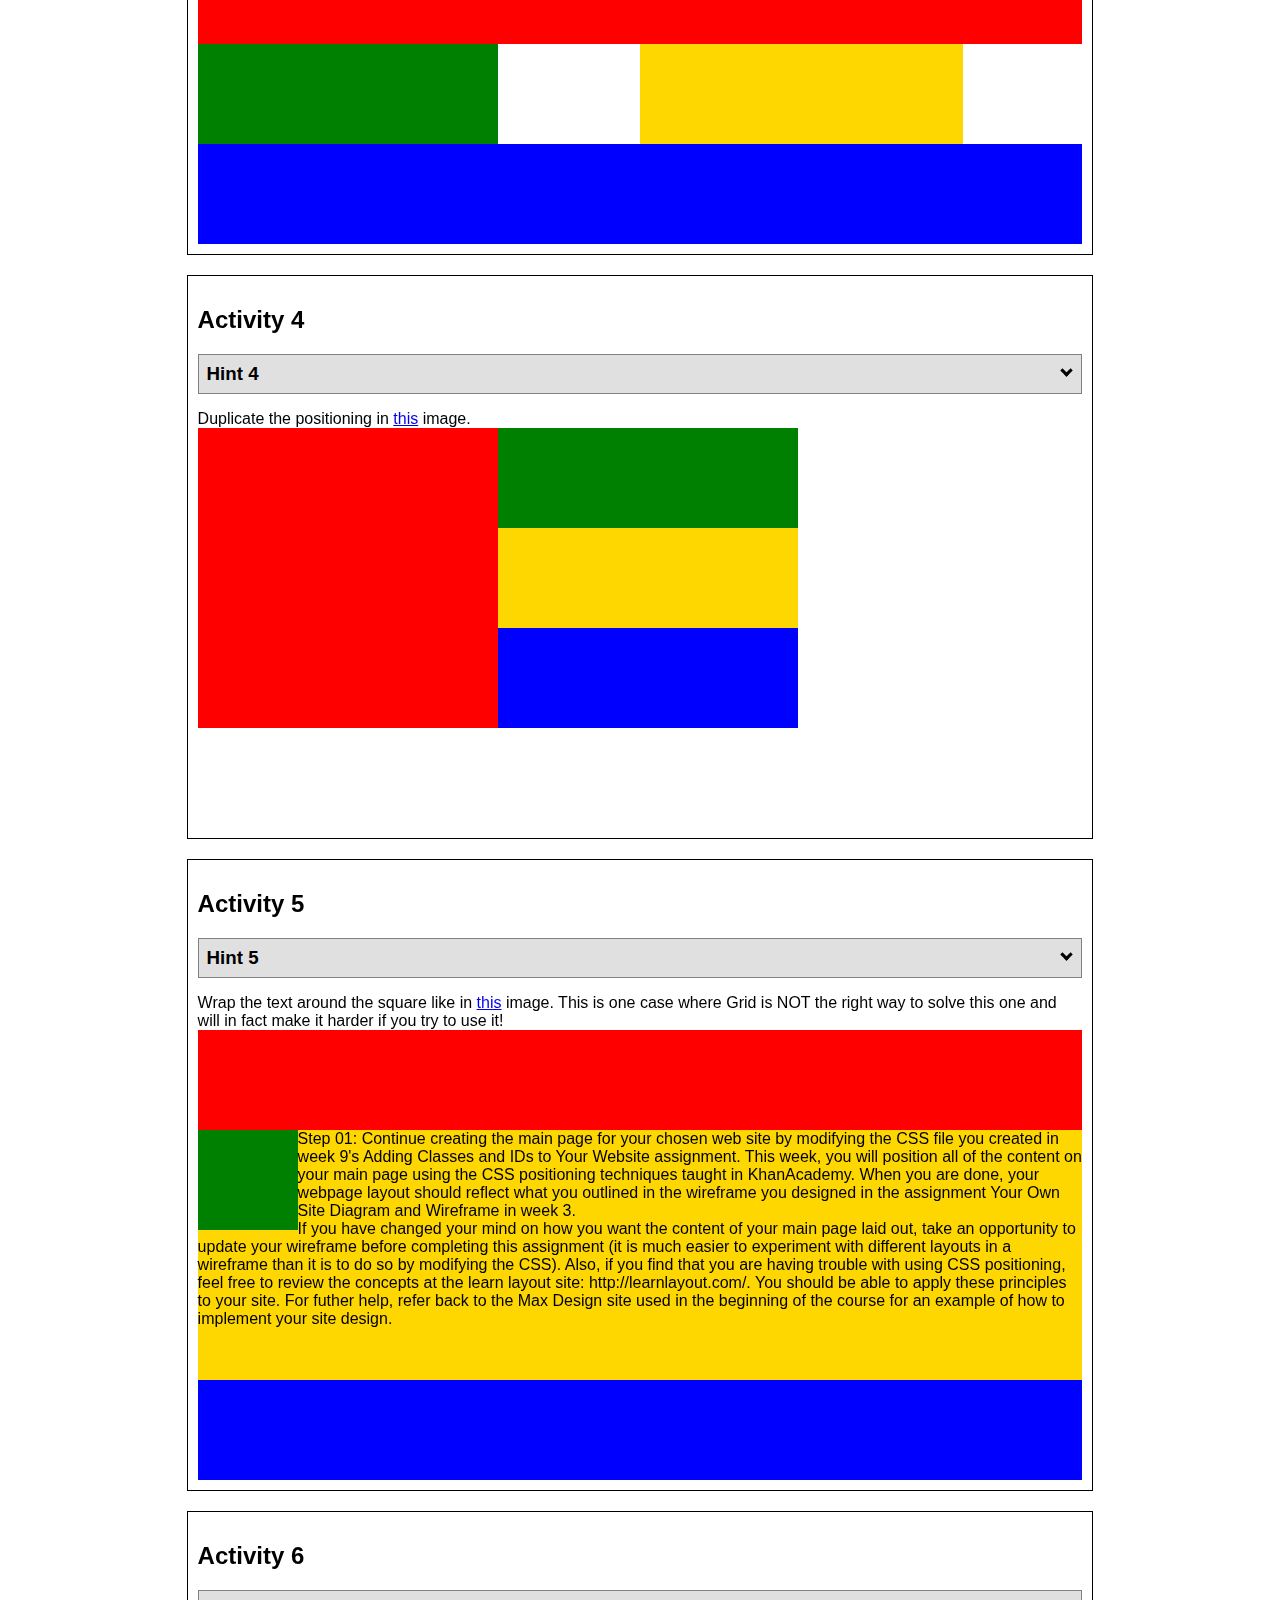
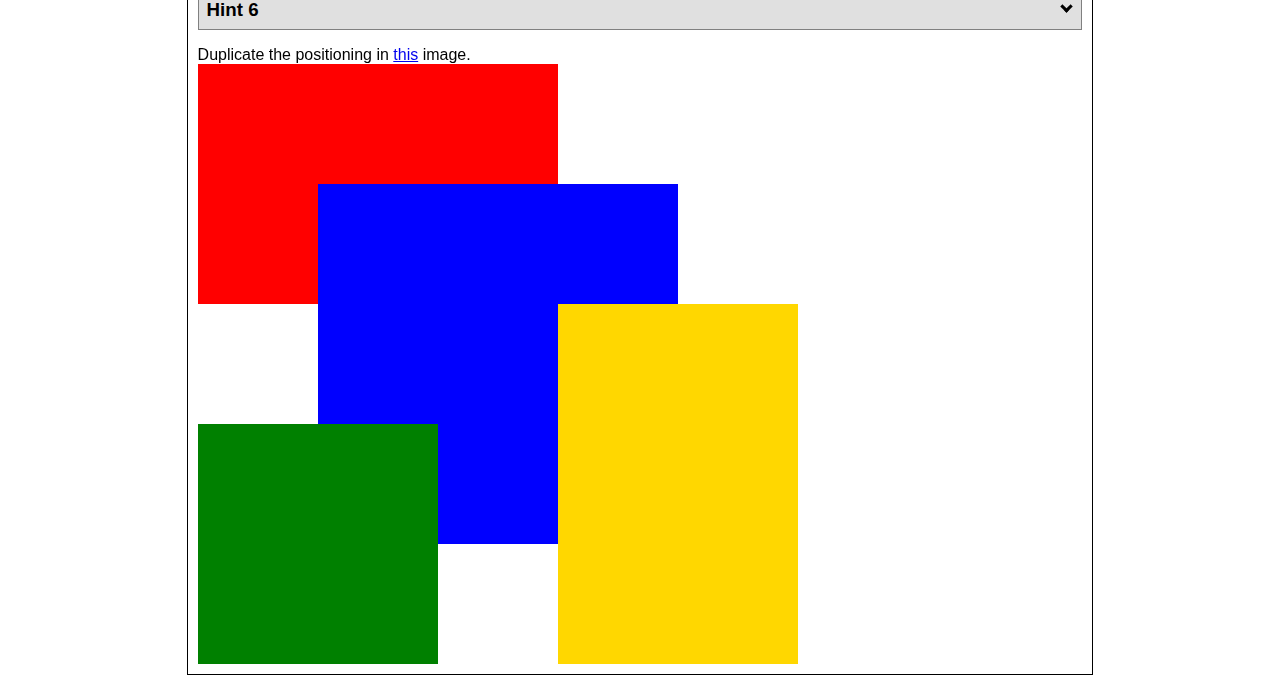
<file: positioning.html>
<!DOCTYPE html>
<html lang="en">
  <head>
    <!-- HTML - Name: positioning.html -->
    <title>Positioning Activity</title>
    <link rel="stylesheet" type="text/css" href="positionstyles.css" />
  </head>
  <body>
    <div class="activity">
      <h2>WDD 130 positioning exercises</h2>
      For each activity match make the boxes match the image by modifying the stylesheet.</div>
    <div class="activity">
      <h2>Activity 1</h2>
      <section class="hint"><input type="checkbox" ><i></i> <h3>Hint 1</h3><div><p>Check out the <a href="https://byui-wdd.github.io/wdd130/activities/w06-css-positioning.html" target="_blank">activity instructions</a> in Ilearn!</p></div></section>
      <p>Follow the <a href="https://byui-wdd.github.io/wdd130/activities/w06-css-positioning.html" target="_blank">instructions</a> to make the boxes match  <a href="https://byui-wdd.github.io/wdd130/images/example1.png" target="_blank">this</a> image.</p>
      <div class="content1" >
        <div class="red1" ></div>
        <div class="green1" ></div>
        <div class="green1" ></div>
        <div class="yellow1"></div>
        <div class="yellow1"></div>
        <div class="blue1"></div>
      </div>
    </div>
    <div class="activity">
      <h2>Activity 2</h2>
      <section class="hint"><input type="checkbox" > <h3>Hint 2</h3><i></i><div><p>Remember that the best way to shift elements around slightly on the page is with Margins.  You could also use Grid.  Either would work for this. If you choose margin, you can use a <em>negative</em> margin. (ie margin-top: -20px;)</p><h4>Properties used:</h4><ul><li>margin-top, margin-left</li><li>...or...</li><li>grid-template-columns: 50px 50px 50px 50px 50px </li></ul></div></section>
      <p>Overlap and stagger the squares like in <a href="https://byui-wdd.github.io/wdd130/images/example2.png" target="_blank">this</a> image.</p>
      <div class="content2" >
        <div class="red2" ></div>
        <div class="green2" ></div>
        <div class="yellow2"></div>
        <div class="blue2"></div>
      </div>
    </div>
    <div class="activity">
      <h2>Activity 3</h2>
      <section class="hint"><input type="checkbox" > <h3>Hint 3</h3><i></i><div><p>This one is going to be best solved with CSS Grid. Remember to make the boxes the right width first...then start moving them around. </p><h4>Properties used:</h4><ul><li>display:grid;</li><li>grid-template-columns:</li><li>grid-column-gap:</li>
        <li>grid-column:</li>  </ul></div></section>
      Create the 2 column layout like in <a href="https://byui-wdd.github.io/wdd130/images/example3.png" target="_blank">this</a>  image.
      <div class="content3" >
        <div class="red3" ></div>
        <div class="green3" ></div>
        <div class="yellow3"></div>
        <div class="blue3"></div>
      </div>
    </div>
    <div class="activity">
      <h2>Activity 4</h2>
      <section class="hint"><input type="checkbox" > <h3>Hint 4</h3><i></i><div><p>For the others we have been primarily concerned with width. For this one you will need to adjust height as well. </p><h4>Properties used:</h4><ul><li>display:grid;</li><li>grid-template-columns:</li><li>grid-row:</li></ul></div></section>
      Duplicate the positioning in <a href="https://byui-wdd.github.io/wdd130/images/example4.png" target="_blank">this</a> image. 
      <div class="content4" >
        <div class="red4" ></div>
        <div class="green4" ></div>
        <div class="yellow4"></div>
        <div class="blue4"></div>
      </div>
    </div>

    <div class="activity">
      <h2>Activity 5</h2>
      <section class="hint"><input type="checkbox" > <h3>Hint 5</h3><i></i><div><p>Grid is <strong>not</strong> the right way to do this.  In fact there is only one way to really do that...and that is with float. Remember that we float the thing we want the text to wrap around.  Also remember to start by making all the shapes the right size and shape.</p><h4>Properties used:</h4><ul><li>float: left;</li></ul></div></section>
      Wrap the text around the square like in <a href="https://byui-wdd.github.io/wdd130/images/example5.png" target="_blank">this</a> image. This is one case where Grid is NOT the right way to solve this one and will in fact make it harder if you try to use it!
      <div class="content5" >
        <div class="red5" ></div>
        <div class="green5" ></div>
        <div class="yellow5">Step 01: Continue creating the main page for your chosen web site by modifying the CSS file you created in week 9's Adding Classes and IDs to Your Website assignment. This week, you will position all of the content on your main page using the CSS positioning techniques taught in KhanAcademy. When you are done, your webpage layout should reflect what you outlined in the wireframe you designed in the assignment Your Own Site Diagram and Wireframe in week 3. <br />
          If you have changed your mind on how you want the content of your main page laid out, take an opportunity to update your wireframe before completing this assignment (it is much easier to experiment with different layouts in a wireframe than it is to do so by modifying the CSS). Also, if you find that you are having trouble with using CSS positioning, feel free to review the concepts at the learn layout site: http://learnlayout.com/. You should be able to apply these principles to your site. For futher help, refer back to the Max Design site used in the beginning of the course for an example of how to implement your site design.</div>
        <div class="blue5"></div>
      </div>
    </div>
    <div class="activity">
      <h2>Activity 6</h2>
      <section class="hint"><input type="checkbox" > <h3>Hint 6</h3><i></i><div><p>This one is all about visualizing the grid behind the layout. If you are having a hard time doing that first: all the sizes are even multiples of 100, and second here is another example with the lines drawn: <a href="https://byui-wdd.github.io/wdd130/images/example6-hint.png" target="_blank">example 6 with lines</a>. For this one you will find it easiest if you use px for the column width. You can also use <kbd>z-index</kbd> to control the element layering.    </p><h4>Properties used:</h4><ul><li>display:grid;</li><li>grid-template-columns:</li><li>grid-column:</li><li>grid-row:</li><li><a href="https://www.w3schools.com/cssref/pr_pos_z-index.asp" target="_blank">z-index:</a></li></ul></div></section>
      Duplicate the positioning in <a href="https://byui-wdd.github.io/wdd130/images/example6.png" target="_blank">this</a> image.
      <div class="content6" >
        <div class="red6" ></div>
        <div class="green6" ></div>
        <div class="yellow6"></div>
        <div class="blue6"></div>
      </div>
    </div>
  </body>
</html>
</file>
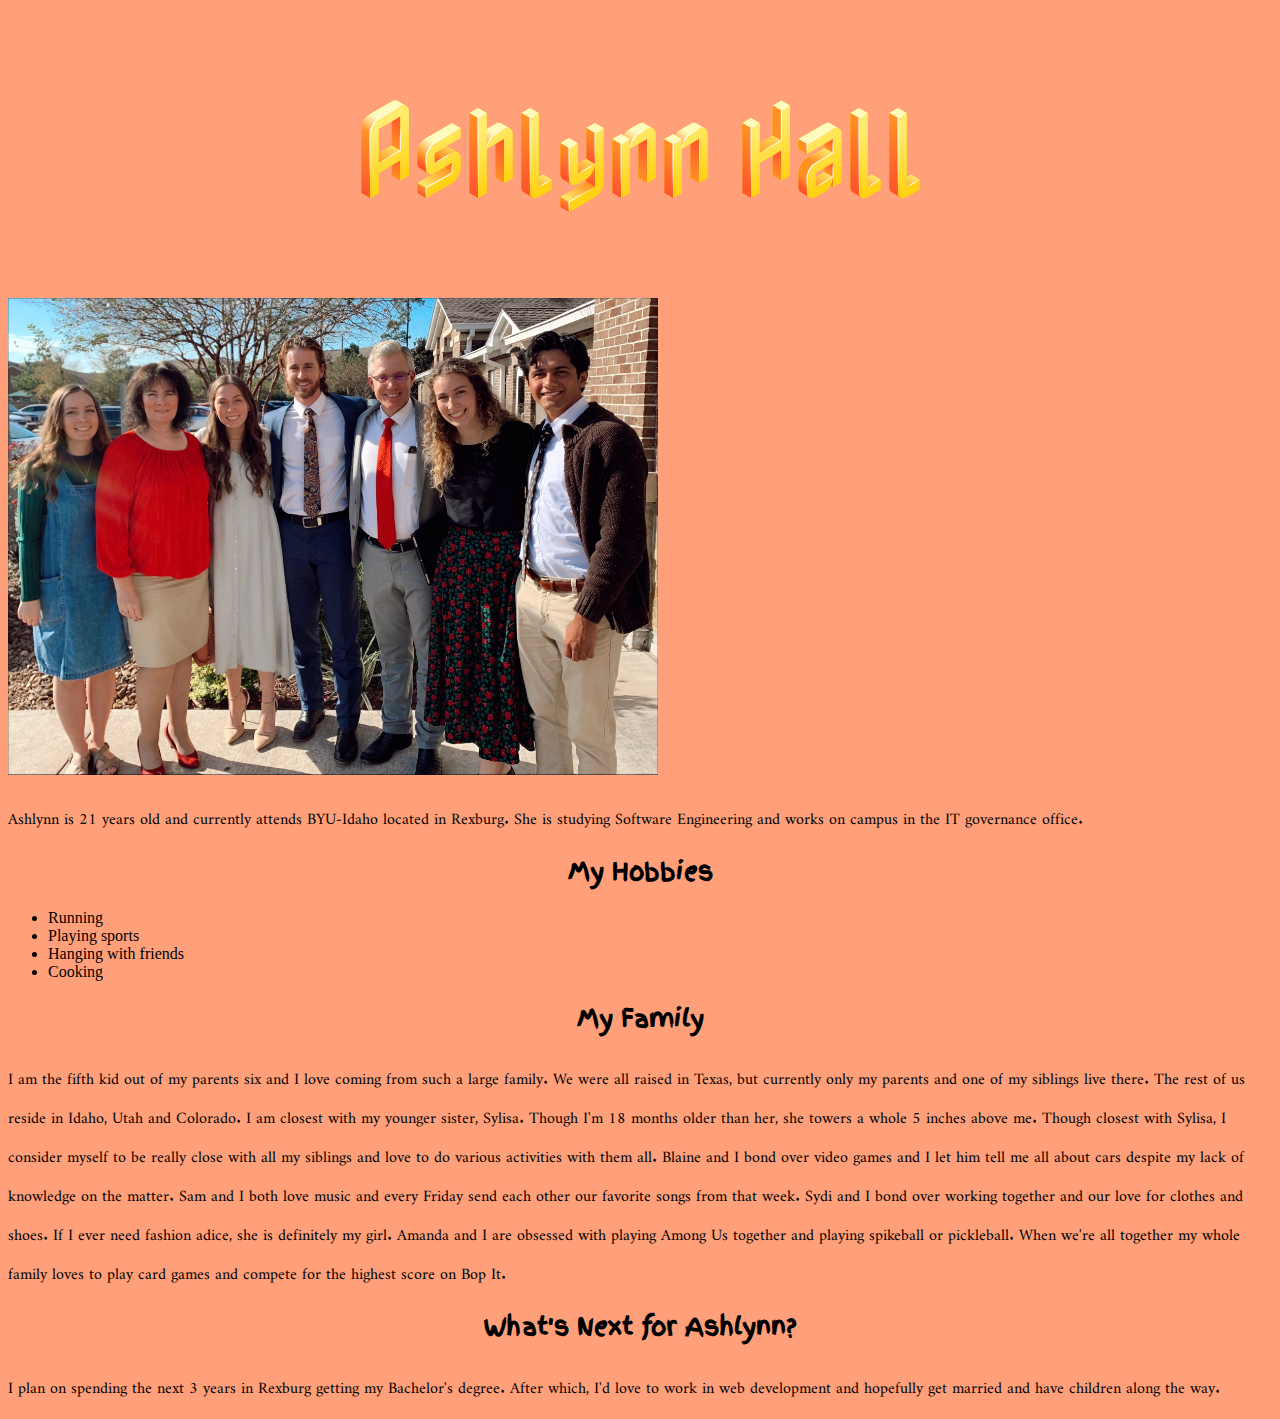
<file: aboutme/index888.html>
<!DOCTYPE html>
<html lang="en">
<head>
    <meta charset="UTF-8">
    <meta http-equiv="X-UA-Compatible" content="IE=edge">
    <meta name="viewport" content="width=device-width, initial-scale=1.0">
    <title>Ashlynn Hall</title>
    <link rel="stylesheet" href="styles/styles.css">
</head>
<body>
    <h1>Ashlynn Hall</h1>
    <img class="familypic" img src="Family.jpg" alt="Ashlynn's Family">
    <p>Ashlynn is 21 years old and currently attends BYU-Idaho located in Rexburg. She is studying Software Engineering and works on campus in the IT governance office.</p>
    <h2>My Hobbies</h2>
    <ul>
        <li>Running</li>
        <li>Playing sports</li>
        <li>Hanging with friends</li>
        <li>Cooking</li>
    </ul>
    <h2>My Family</h2>
    <p>I am the fifth kid out of my parents six and I love coming from such a large family. We were all raised in Texas, but currently only my parents and one of my siblings live there. The rest of us reside in Idaho, Utah and Colorado. I am closest with my younger sister, Sylisa. Though I'm 18 months older than her, she towers a whole 5 inches above me. Though closest with Sylisa, I consider myself to be really close with all my siblings and love to do various activities with them all. Blaine and I bond over video games and I let him tell me all about cars despite my lack of knowledge on the matter. Sam and I both love music and every Friday send each other our favorite songs from that week. Sydi and I bond over working together and our love for clothes and shoes. If I ever need fashion adice, she is definitely my girl. Amanda and I are obsessed with playing Among Us together and playing spikeball or pickleball. When we're all together my whole family loves to play card games and compete for the highest score on Bop It.</p>
    <h2>What's Next for Ashlynn?</h2>
    <p>I plan on spending the next 3 years in Rexburg getting my Bachelor's degree. After which, I'd love to work in web development and hopefully get married and have children along the way. </p>
</body>
</html>
</file>
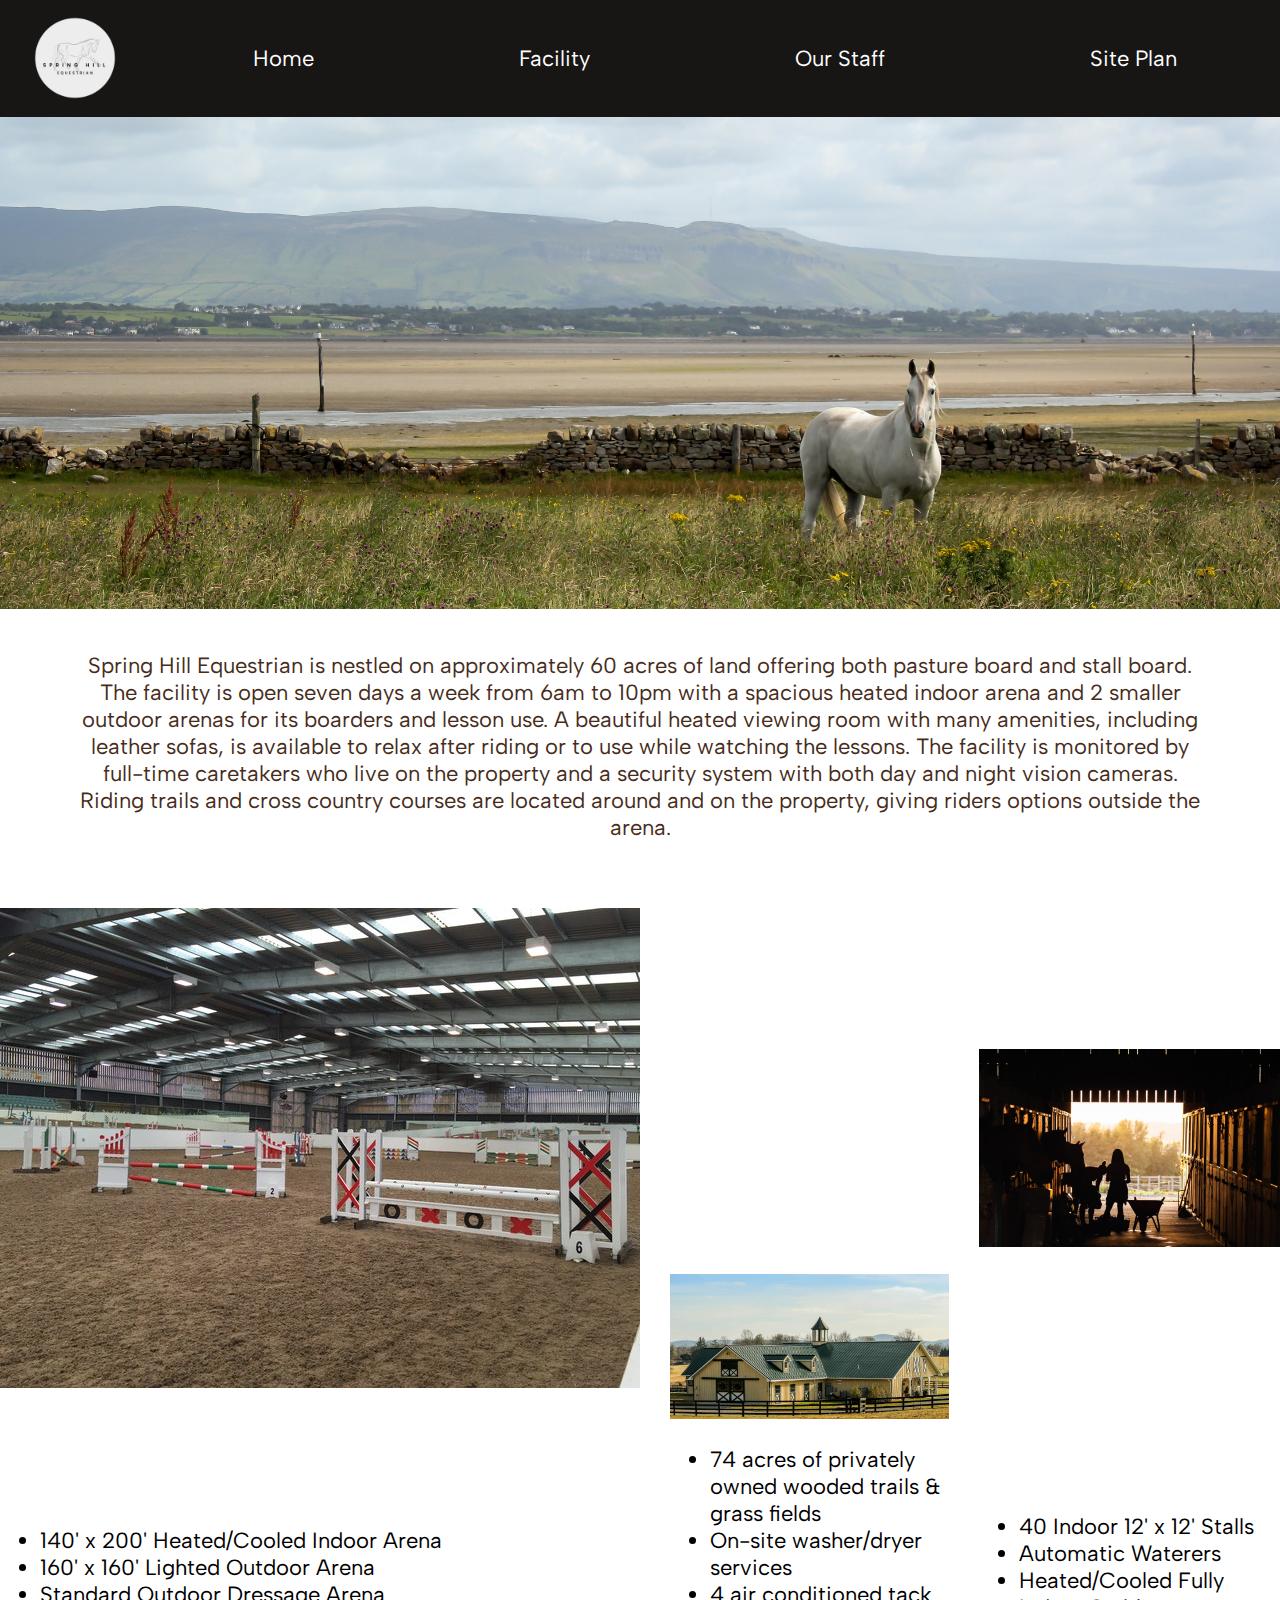
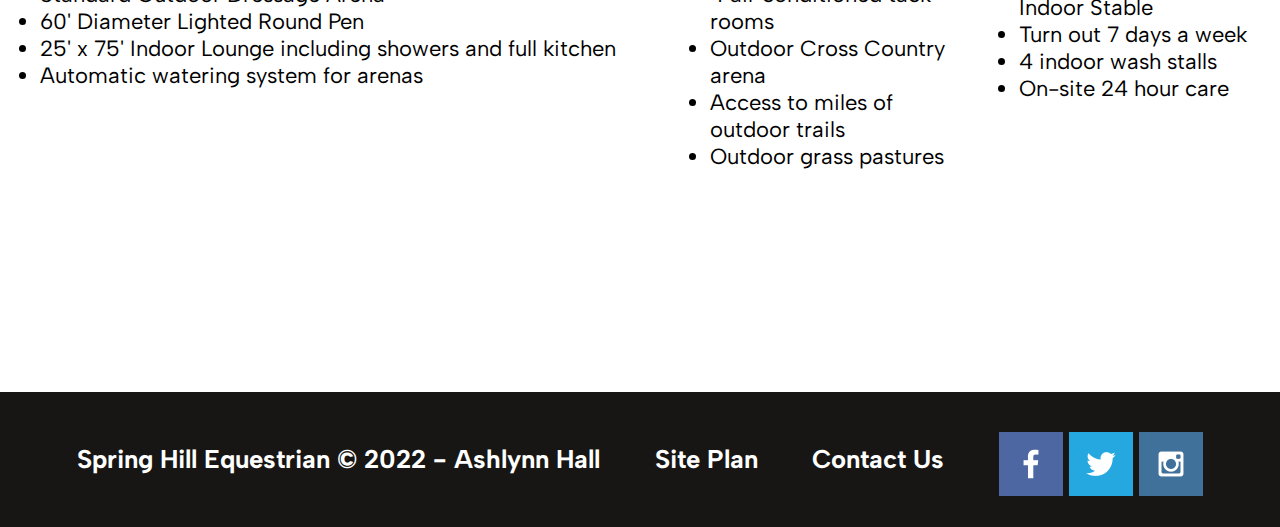
<file: equestrian/facility.html>
<!DOCTYPE html>
<html lang="en">
<head>
    <meta charset="UTF-8">
    <meta http-equiv="X-UA-Compatible" content="IE=edge">
    <meta name="viewport" content="width=device-width, initial-scale=1.0">
    <title>Spring Hill Equestrian Facility</title>
    <link rel="stylesheet" href="styles/style.css">
</head>
<body>
    <header>
        <a id="logo_link" href="index.html">
            <img class="logo" src="images/logo.png" alt="Spring Hill Stables">
        </a>
        <nav>
            <a href="index.html">Home</a>
            <a href="facility.html">Facility</a>
            <a href="our-staff.html">Our Staff</a>
            <a href="site-plan.html">Site Plan</a>
        </nav>
    </header>
    <div id="barn">
        <div id="barn-img">
            <img id="barn-img" src="images/horsefield.jpg" alt="Horse in field with mountains behind">
        </div>
        <div id="barn-caption">
            <p>
                Spring Hill Equestrian is nestled on approximately 60 acres of land offering both pasture board and stall board.
                The facility is open seven days a week from 6am to 10pm with a spacious heated indoor arena and 2 smaller outdoor arenas for its boarders and lesson use.
                A beautiful heated viewing room with many amenities, including leather sofas, is available to relax after riding or to use while watching the lessons.
                The facility is monitored by full-time caretakers who live on the property and a security system with both day and night vision cameras.
                Riding trails and cross country courses are located around and on the property, giving riders options outside the arena.
            </p>
        </div>
    </div>
        <div id="barn-things">
            <div id="arena-ongrid">
                <img id="facility-img" src="images/arena3.jpg" alt="Indoor Arena">
            </div>
            <div id="barn-stats1">
                <ul>
                    <li>140' x 200' Heated/Cooled Indoor Arena</li>
                    <li>160' x 160' Lighted Outdoor Arena</li>
                    <li>Standard Outdoor Dressage Arena</li>
                    <li>60' Diameter Lighted Round Pen</li>
                    <li>25' x 75' Indoor Lounge including showers and full kitchen</li>
                    <li>Automatic watering system for arenas</li>
                </ul>
            </div>
            <div id="barn-ongrid">
                <img class="facility-img" src="images/stable2.jpg" alt="Outdoor View of Barn">
            </div>
            <div id="barn-stats2">
                <ul>
                    <li>74 acres of privately owned wooded trails & grass fields</li>
                    <li>On-site washer/dryer services</li>
                    <li>4 air conditioned tack rooms</li>
                    <li>Outdoor Cross Country arena</li>
                    <li>Access to miles of outdoor trails</li>
                    <li>Outdoor grass pastures</li>
                </ul>
            </div>
            <div id="hall-grid">
                <img class="facility-img" src="images/stable.jpg" alt="Stall View">
            </div>
            <div id="barn-stats3">
                <ul>
                    <li>40 Indoor 12' x 12' Stalls</li>
                    <li>Automatic Waterers</li>
                    <li>Heated/Cooled Fully Indoor Stable</li>
                    <li>Turn out 7 days a week</li>
                    <li>4 indoor wash stalls</li>
                    <li>On-site 24 hour care</li>
                </ul>
            </div>
        </div>
    <footer>
        <h3>Spring Hill Equestrian &copy; 2022 - Ashlynn Hall</h3>
            <h3><a href="site-plan.html">Site Plan</a></h3>
            <h3><a href="contactus.html">Contact Us</a></h3>
            <div class="social">
                <a href="https://facebook.com" target="_blank">
                    <img src="images/facebook.png" alt="fb icon">
                </a>
                <a href="https://twitter.com" target="_blank">
                    <img src="images/twitter.png" alt="twitter icon">
                </a>
                <a href="https://instagram.com" target="_blank">
                    <img src="images/instagram.png" alt="instagram icon">
                </a>
    </footer>
</body>
</html>
</file>
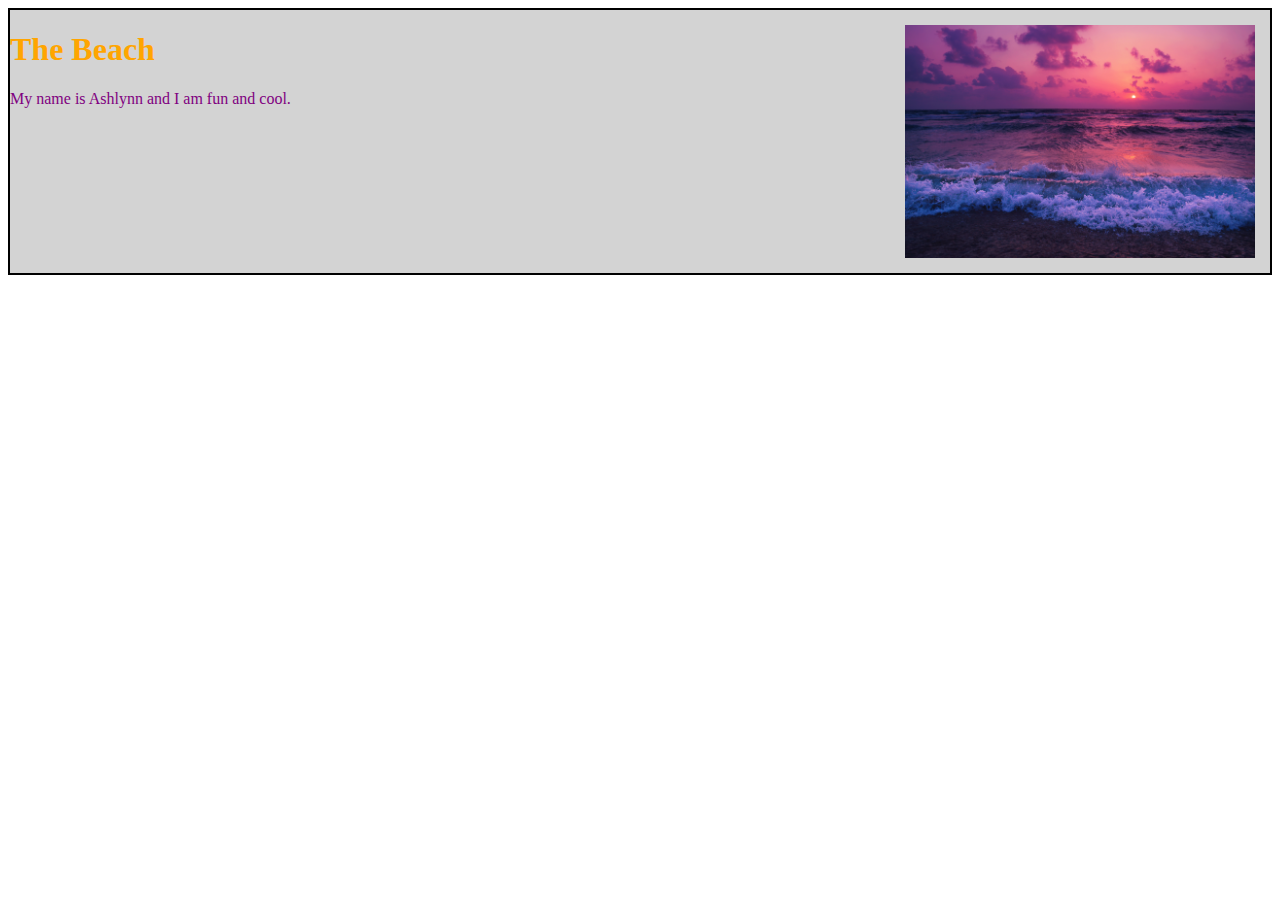
<file: w4-mastery-quiz/practice.html>
<!DOCTYPE html>
<html lang="en">
<head>
    <meta charset="UTF-8">
    <meta http-equiv="X-UA-Compatible" content="IE=edge">
    <meta name="viewport" content="width=device-width, initial-scale=1.0">
    <title>Document</title>
    <link rel="stylesheet" href="practice.css">
</head>
<body>
    <section>
    <img src="beach.jpg" alt="Beach">
    <h1 class="h1">The Beach</h1>
    <p class="first">My name is Ashlynn and I am fun and cool.</p>
    <p class="clear"></p>
    </section>
</body>
</html>
</file>
<file: aboutme/styles/styles.css>
@import url('https://fonts.googleapis.com/css2?family=Amiri+Quran&family=Finger+Paint&family=Nabla&display=swap');

.familypic {
    width: 650px;
}


div {
    text-align: center;
    border: 15px solid lightgray;
    background-color: lightgray;
}

h1 {
    font-family: 'Nabla';
    font-size: 100px;
    text-align: center;
}

body {
    background-color: lightsalmon;
}

p {
    font-family: 'Amiri Quran';
}

h2 {
    font-family: 'Finger Paint';
    text-align: center;
}
</file>
<file: equestrian/styles/style.css>
@import url('https://fonts.googleapis.com/css2?family=Aboreto&family=Albert+Sans:wght@100;300&display=swap');

#content {
    max-width: 1600px;
    margin: 0 auto;
}
#logo_link {
    padding-top: 5px;
    justify-self: center;
    align-self: center;
}
.logo {
    width: 100px;
}
nav {
    display: flex;
    justify-content: space-around;
}
nav a {
    text-align: center;
    margin: auto;
    color: white;
    text-decoration: none;
    padding: 45px;
}
header {
    display: grid;
    grid-template-columns: 150px auto;
    background-color: #171614;
}
nav a:hover {
    background-color: #9A8873;
    color: #472C1b;
}
#horse-img {
    width: 100%;
}
h1 {
    font-family: "Aboreto";
    text-align: center;
    padding: 25px;
}
p {
    padding-left: 80px;
    padding-right: 80px;
    padding-top: 15px;
    padding-bottom: 45px;
    color: #472C1b;
    text-align: center;
}

main section {
    text-align: center;
}

#background {
    height: 725px;
    background-color: #598392;
    grid-column: 1/11;
    grid-row: 4/9;
}

body {
    font-family: "Albert Sans", Helvetica, sans-serif;
    font-size: 22px;
    background-color: white;
    margin: 0;
    padding: 0;
}
h2 {
    margin: 0;
}

.home-grid {
    display: grid;
    grid-template-columns: 1fr 1fr 1fr;
    grid-column: auto;
    padding-bottom: 80px;
}

.jumping, .crosscountry, .dressage {
    margin: 200px 30px;
}

main section img {
    box-sizing: border-box;
}

.card-img {
    border: 10px solid #9A8873;
    transition: transform .5s;
}
.card-img:hover {
    opacity: .6;
    transform: scale(1.1);
}
.card-img {
    width: 85%;
}

.pre-footer {
    display: grid;
    grid-template-columns: 1fr 1fr;
    grid-column: auto;
    background-color: #9A8873;
    padding: 40px;
}
iframe {
    text-align: center;
}

footer {
    background-color: #171614;
    padding: 25px 50px;
    margin-top: 200px;
    display: flex;
    justify-content: space-around;
    align-items: center;
}
footer h3 {
    color: white;
}
footer .social img {
    padding-top: 15px;
}
footer a {
    color: white;
    text-decoration: none;
}
footer a:hover {
    color: #9A8873;
    text-decoration: underline;
}

/* Page 2 */

#staff-div {
    display: grid;
    align-items: center;
    justify-content: center;
    grid-template-columns: 200px, 250px;
    grid-template-rows: 200px, 400px, 400px;
}

#brynn-photo {
    grid-column: 1 / 2;
    justify-items: center;
    align-items: center;
}

#brynn-p {
    grid-column: 2 / 3;
}

#brynn-img, #pablo-img, #lauren-img {
    width: 100%;
}
#pablo-p {
    grid-row: 2 / 3;
}
#pablo-img {
    grid-column: 2 / 3;
}

/* Page 3 */

#barn-img {
    width: 100%;
}

#barn-things {
    display: grid;
    align-items: center;
    justify-content: center;
    grid-template-columns: 1fr, 1fr, 1fr;
    grid-template-rows: 1fr, 1fr;
    grid-gap: 30px;
}
#arena-ongrid {
    grid-column-start: 1;
    grid-column-end: 2;
    grid-row: 1 / 2;
}
.facility-img {
    width: 100%;
}
#barn-stats1 {
    grid-column: 1 / 2;
    grid-row: 2 / 3;
}
#barn-ongrid {
    grid-column: 2 / 3;
    grid-row: 1 / 3;
}
#barn-stats2 {
    grid-column: 2 / 3;
    grid-row: 2 / 3;
}
#hall-ongrid {
    grid-column: 3 / 4;
    grid-row: 1 / 2;
}
#barn-stats3 {
    grid-column: 3 / 4;
    grid-row: 2 / 3;
}
</file>
<file: og_wwr2/styles/style.css>
@import url('https://fonts.googleapis.com/css2?family=Finger+Paint&family=Mansalva&family=Numans&family=Oregano&family=Raleway&family=Skranji&display=swap');

#content {
    max-width: 1600px;
    margin: 0 auto;
}
.icon {
    width: 80px;
    padding-top: 10px;
}
nav a {
    text-align: center;
    color: #EFF6E0;
    text-decoration: none;
    padding: 35px;
}
#hero-msg h4, #hero-msg h1 {
    text-align: center;
}
#hero-img {
    width: 100%;
    
}
h4 {
    color: #598392;
}
.button-box {
    text-align: center;
}
main section {
    text-align: center;
}
#background {
    height: 725px;
    background-color: #598392;
}
body {
    font-family: 'Numans', 'Helvetica', 'sans-serif';
    font-size: 22px;
    background-color: #EFF6E0;
    margin: 0;
    padding: 0;
}
h2 {
    margin: 0;
}
header {
    background-color: #124559;
}
nav a:hover {
    background-color: #AEC3B0;
    color: #598392;
}
.home-title {
    font-family: 'Finger Paint';
    font-size: 2em;
    color: #124559;
    margin-top: 10px;
}
.book, .join {
    background-color: #AEC3B0;
    color: #124559;
    text-decoration: none;
    font-size: 18px;
    padding: 15px 30px;
    margin-top: 50px;
    border-radius: 5px;
}
.join:hover {
    background-color: #124559;
    color: #AEC3B0;
}
.book:hover {
    background-color: #598392;
    color: #AEC3B0;
}
.rivers-card, .camping-card, .rapids-card {
    margin: 200px 0;
}
main section img {
    box-sizing: border-box;
}
.card-img {
    border: 10px solid #598392;
}
#logo_link {
    padding-top: 5px;
}
.msg {
    background-color: #598392;
    line-height: 1.5em;
    padding: 35px;
}
.msg h2 {
    font-family: 'Finger Paint';
    color: #EFF6E0;
}
.msg p {
    color: #AEC3B0;
    font-size: .8em;
    padding-bottom: 15px;
}
footer {
    background-color: #124559;
    padding: 25px 50px;
    margin-top: 200px;
}
footer h3 {
    color: #AEC3B0;
}
footer .social img {
    padding-top: 15px;
}
footer a {
    color: #EFF6E0;
    text-decoration: none;
}
footer a:hover {
    color: #AEC3B0;
    text-decoration: underline;
}
</file>
<file: w5_ice/styles/styles.css>
body {
    margin: 0px;
    background-color: gray;
}

.top_photo {
    width: 100%;
    text-align: center;
}

.left_photo {
    border-radius: 50%;
    text-align: left;
    border: 20px lightgray;
    padding: 15px;
    margin: 10px;
}

.center_photo {
    border-radius: 50%;
    text-align: center;
    border: 20px lightgray;
    padding: 15px;
    margin: 10px;
}

.right_photo {
    border-radius: 50%;
    text-align: right;
    border: 20px lightgray;
    padding: 15px;
    margin: 10px;
}
</file>
<file: positionstyles.css>
/* CSS - Name: "positionstyles.css" */
/* Activity 1 styles */
.content1 {
  display: grid;
  grid-template-columns: 1fr 1fr;
  justify-items: center;
  grid-gap: 20px;
  /* This is the parent of the activity 1 boxes. */

}
.red1 { 
  width: 100%; 
  height: 100px; 
  background-color: red; 
  grid-column: 1/3;
} 
.green1 {
  width: 200px; 
  height: 100px; 
  background-color: green; 

} 
.yellow1 {
  width: 200px; 
  height: 100px; 
  background-color: gold; 
} 
.blue1 {
  width: 100%; 
  height: 100px; 
  background-color: blue; 
  grid-column: 1/3;
} 
/* Activity 2 styles */ 
.content2 {
  margin-bottom: 400px;
  /* This is the parent of the activity 2 boxes. */
}
.red2 {
  width: 100px; 
  height: 100px; 
  background-color: red; 
  position: absolute;
} 
.green2 { 
  width: 100px; 
  height: 100px; 
  background-color: green; 
  grid-column: 1/2;
  position: absolute;
  margin-left: 50px;
  margin-top: 50px;
} 
.yellow2 {
  width: 100px; 
  height: 100px; 
  background-color: gold; 
  position: absolute;
  margin-left: 100px;
  margin-top: 100px;
} 
.blue2 {
  width: 100px; 
  height: 100px; 
  background-color: blue; 
  position: absolute;
  margin-left: 150px;
  margin-top: 150px;
} 
/* Activity 3 styles */ 
.content3 {
  display: grid;
  grid-template-columns: 1fr 1fr;
  /* This is the parent of the activity 3 boxes. */
}
.red3 {
  width: 100%; 
  height: 100px; 
  background-color: red; 
  grid-column: 1/3;
} 
.green3 {
  width: 300px; 
  height: 100px; 
  background-color: green;
  
} 
.yellow3 {
  width: 323px; 
  height: 100px; 
  background-color: gold; 
} 
.blue3 {
  width: 100%;
  height: 100px; 
  background-color: blue; 
  grid-column: 1/3;
} 
/* Activity 4 styles */ 
.content4 {
  /* This is the parent of the activity 4 boxes. */
  height: 400px;  
  display: grid;
  grid-template-columns: 1fr 1fr;
}
.red4 {
  width: 300px; 
  height: 300px; 
  background-color: red; 
  grid-column: 1/3;
} 
.green4 {
  width: 300px; 
  height: 100px; 
  background-color: green; 
  position: absolute;
  margin-left: 300px;
} 
.yellow4 {
  width: 300px; 
  height: 100px; 
  background-color: gold; 
  position: absolute;
  margin-top: 100px; 
  margin-left: 300px;
} 
.blue4 {
  width: 300px; 
  height: 100px; 
  background-color: blue;
  position: absolute;
  margin-top: 200px; 
  margin-left: 300px;
} 
/* Activity 5 styles */ 
.content5 {
  /* This is the parent of the activity 5 boxes. */
  height: 400px;
}
.red5 { 
  width: 100%; 
  height: 100px; 
  background-color: red; 
} 
.green5 { 
  width: 100px; 
  height: 100px; 
  background-color: green; 
  float: left;
} 
.yellow5 {
  width: 100%; 
  height: 250px; 
  background-color: gold; 

} 
.blue5 {
  width: 100%; 
  height: 100px; 
  background-color: blue; 
  float: left;
} 
/* Activity 6 styles */ 
.content6 {
  /* This is the parent of the activity 6 boxes. */
  height:600px;
  display:grid;
  width:600px;
  grid-template-columns: 1fr 1fr 1fr 1fr 1fr;
}
.red6 {
  width: 100%; 
  height: 100%; 
  background-color: red;
  grid-column:1/4;
  grid-row: 1/3;
  z-index:-2;
} 
.green6 {
  width: 100%; 
  height: 100%; 
  background-color: green; 
  grid-column:1/3;
  grid-row:4/6;
} 
.yellow6 {
  width: 100%; 
  height: 100%; 
  background-color: gold;
  grid-column: 4/6;
  grid-row: 3/6;
} 
.blue6 {
  width: 100%; 
  height: 100%; 
  background-color: blue;
  grid-row:2/5;
  grid-column:2/5;
  z-index:-1;
  
} 


/* Do not make any changes below here */
.activity {
  width: 70%; 
  margin: 20px auto; 
  font-family: Arial, sans-serif; 
  border: 1px solid black; 
  padding: 10px; 
  clear:both; 
  overflow: auto;
} 

.hint {
  border: 1px solid grey;
  background: #e0e0e0;
  padding: .5em;
  position: relative;
  margin: 1em 0;
}
.hint h3 {
  margin: 0;
}
.hint:hover {
  background: #d0d0d0;
}
.hint > div {
  display: none;
}

.hint input[type=checkbox] {
  position: absolute;
  width: 100%;
  height: 100%;
  opacity: 0;
  z-index: 1;
  cursor: pointer;
}

.hint input[type=checkbox]:checked ~ div {
  display: block;
}

.hint i {
  position: absolute;
  transform: translate(-6px, 0);
  margin-top: 16px;
  right: 10px;
  top: -3px;
}
.hint i:before, .hint i:after {
  content: "";
  position: absolute;
  background-color: black;
  width: 3px;
  height: 9px;
}
.hint i:before {
  transform: translate(2px, 0) rotate(45deg);
}
.hint i:after {
  transform: translate(-2px, 0) rotate(-45deg);
}

.hint input[type=checkbox]:checked ~ i:before {
  transform: translate(-2px, 0) rotate(45deg);
}
.hint input[type=checkbox]:checked ~ i:after {
  transform: translate(2px, 0) rotate(-45deg);
}
.hint a {
  position: relative;
  z-index: 1;
}
</file>
<file: w4-mastery-quiz/practice.css>
img {
    width: 350px;
    padding: 15px;
    float: right;
}

section {
    margin: 50 px;
    background-color: lightgrey;
    border-style: solid; 
    border-width: 2px;
    border-color: black;
    color: purple;

}

.clear {
    clear:both;
}

.h1 {
    color: orange;
}
</file>
